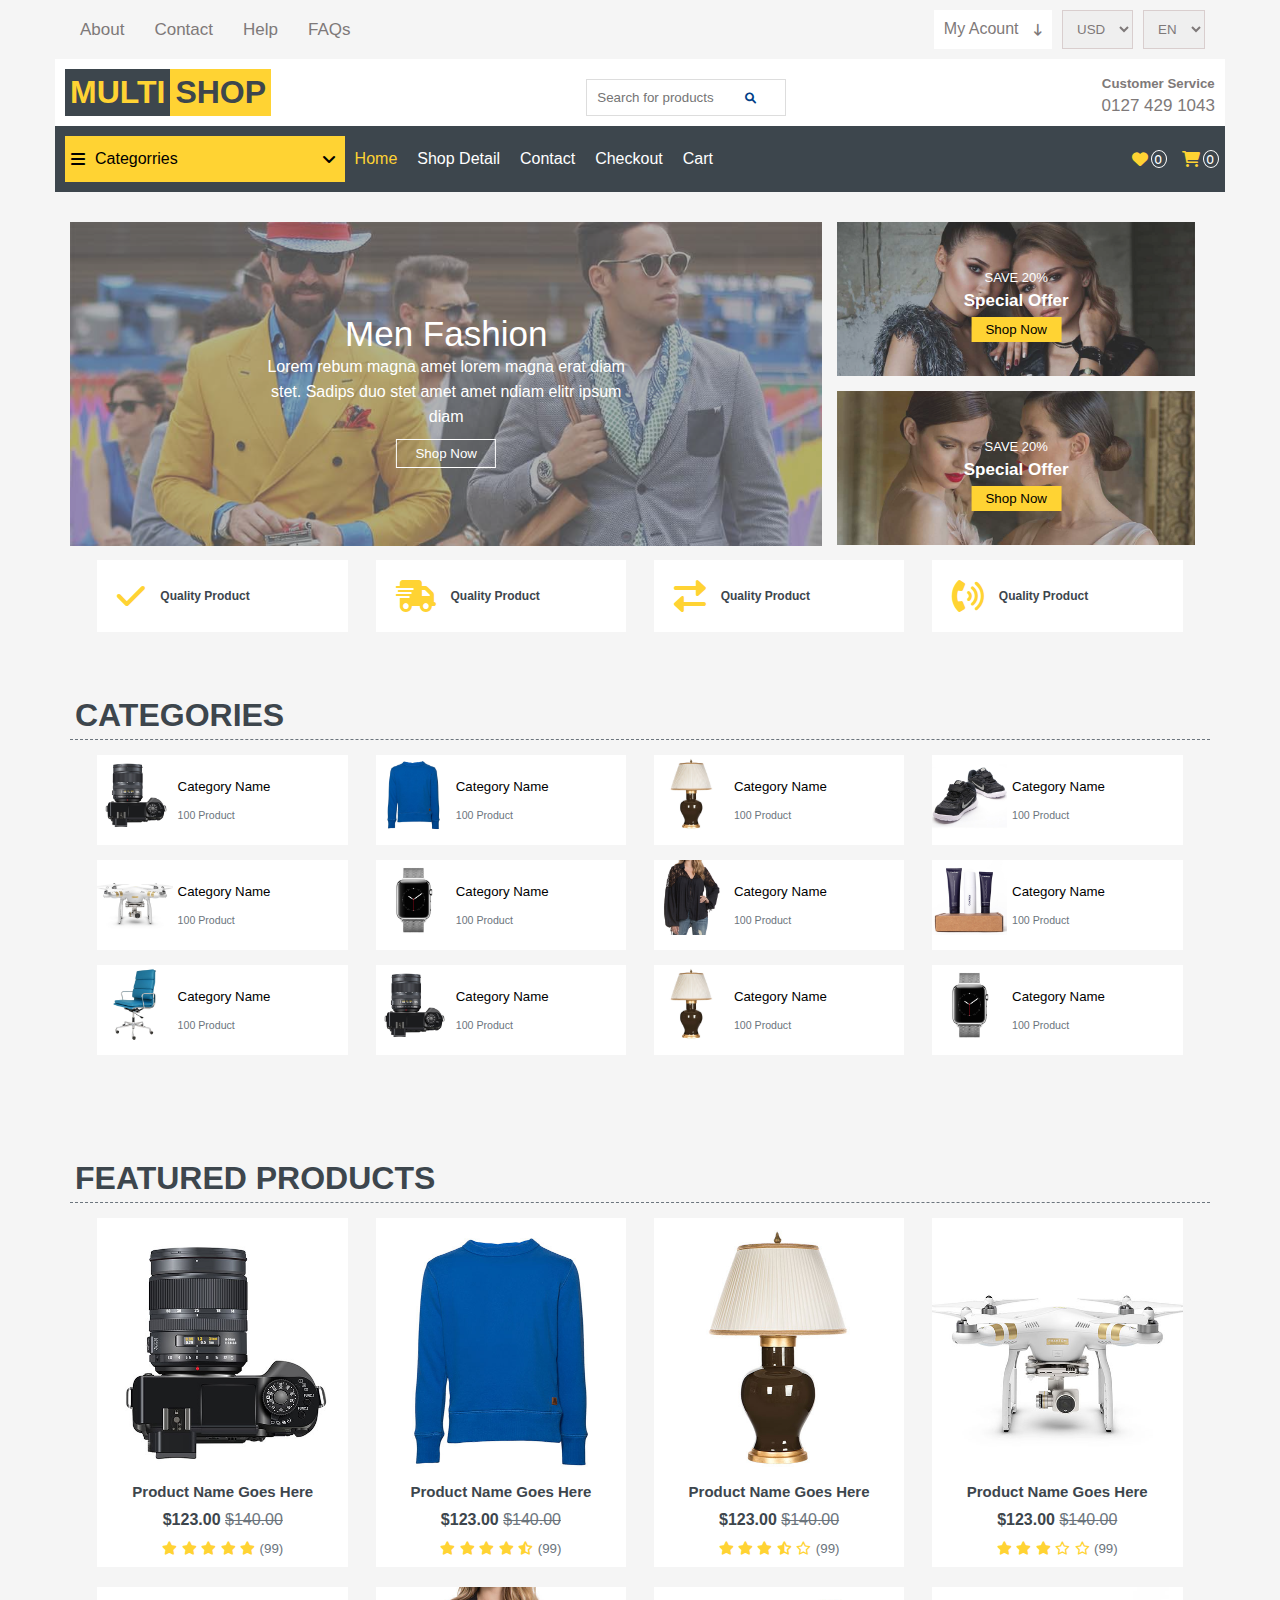
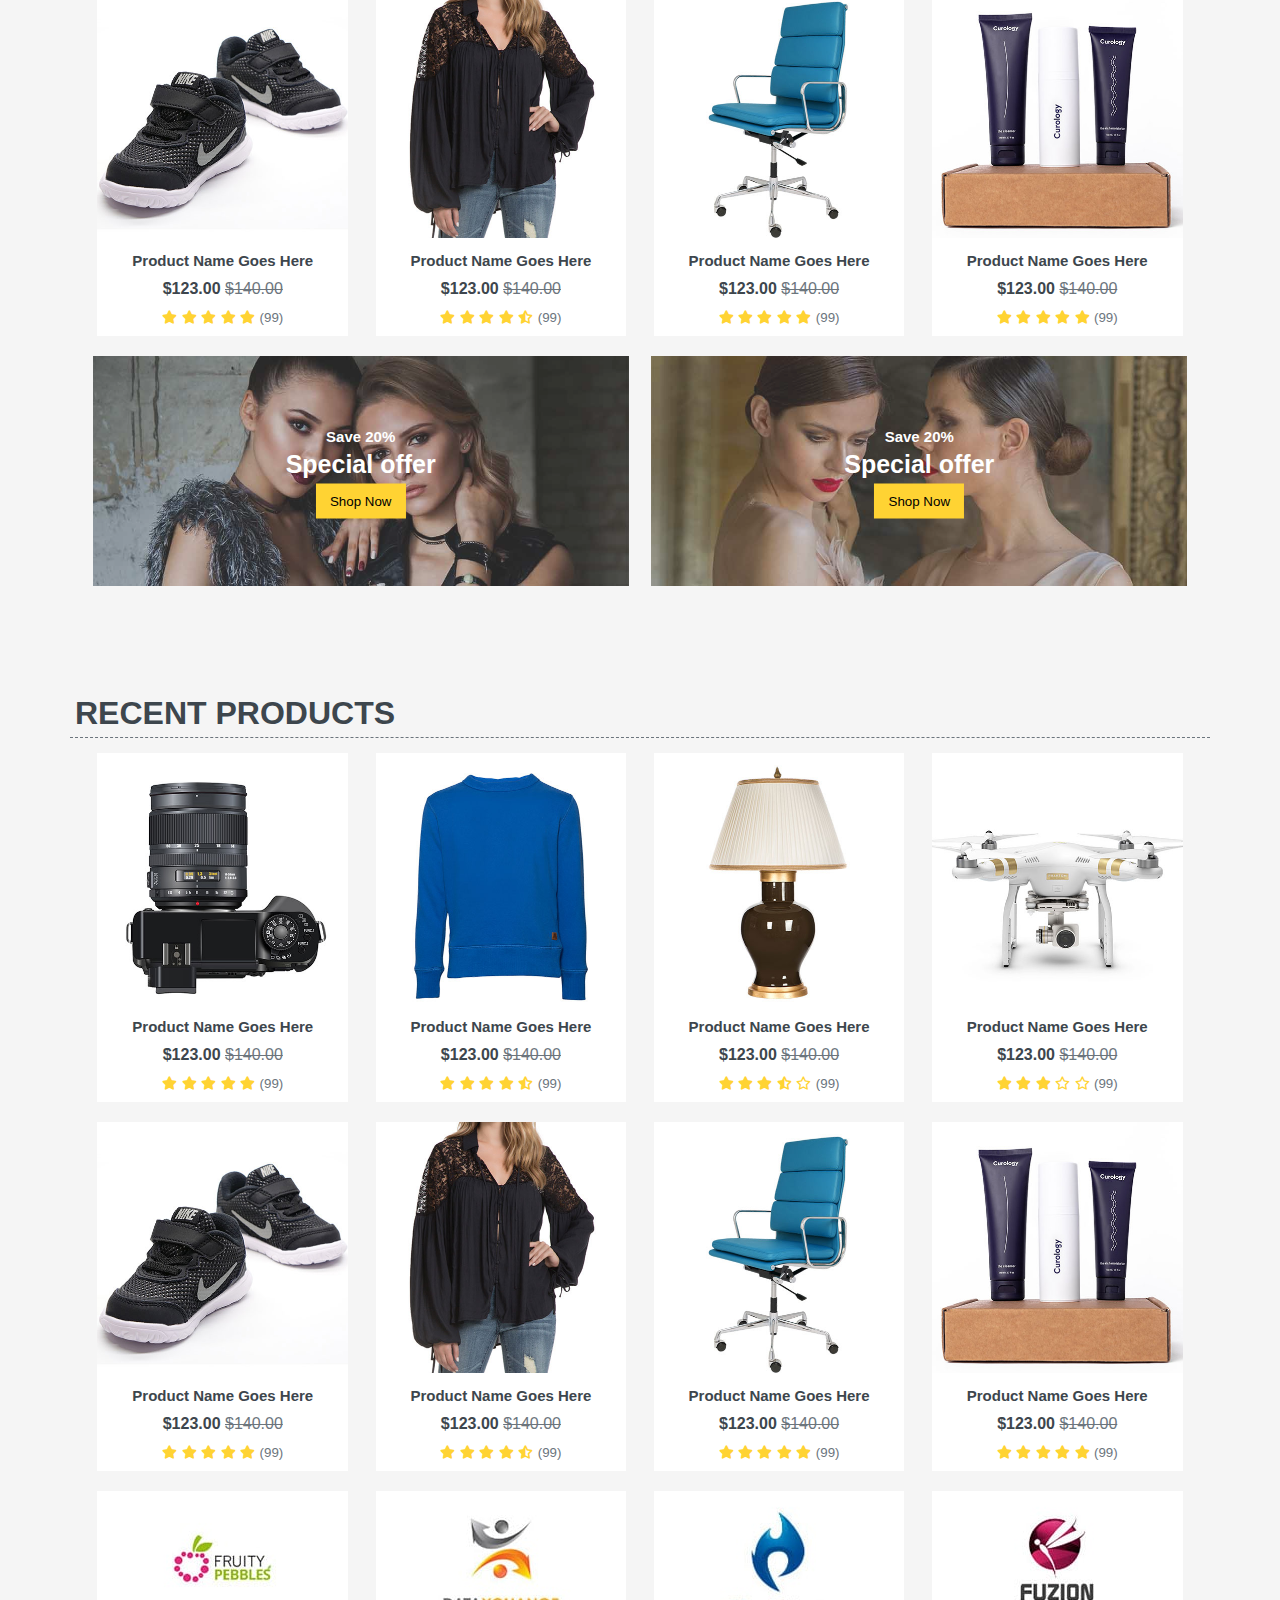
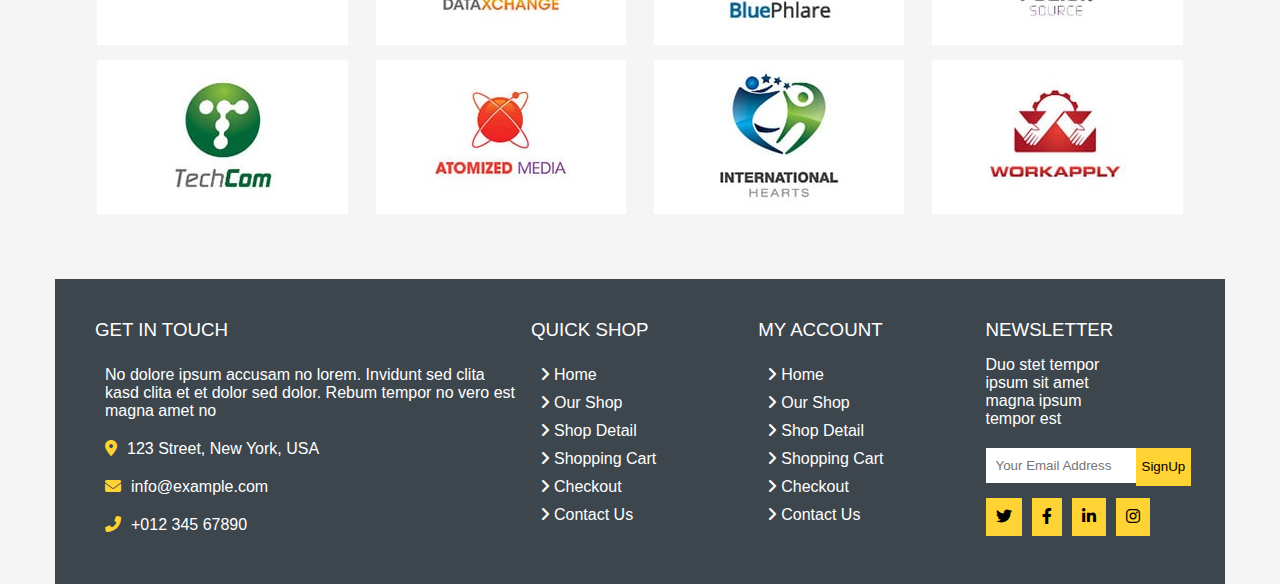
<file: index.html>
<!DOCTYPE html>
<html lang="en">
<head>
    <meta charset="UTF-8">
    <meta http-equiv="X-UA-Compatible" content="IE=edge">
    <meta name="viewport" content="width=device-width, initial-scale=1.0">
    <!-- Render All Element Automatic -->
    <link rel="stylesheet" href="./css/normalize.css">
    <!-- Css Style File External -->
    <link rel="stylesheet" href="./css/style.css">
    <!-- Font-Awesome Library -->
    <link rel="stylesheet" href="./css/all.min.css">
    <title>Multi-Shop</title>
</head>
<body>
    <!-- Start Header -->
    <header>
        <Div class="container">
            <div class="nav">
                <i class="fas fa-bars Es-menu"></i>
                <ul>
                    <li>
                        <a href="#">About</a>
                    </li>
                    <li>
                        <a href="">Contact</a>
                    </li>
                    <li>
                        <a class="active" href="#">Help</a>
                    </li>
                    <li>
                        <a href="#">FAQs</a>
                    </li>
                </ul>
            </div>
            <Div class="information">
                <div class="mega-menu">
                    <span>My Acount
                        <i class="fa-solid fa-arrow-down-long arrow-down"></i>
                    </span>
                    <div class="Acounts-menu">
                        <div class="link">
                            <button><a href="#">Sign in</a></button>
                            <button><a href="#">Log out</a></button>
                        </div>
                    </div>
                </div>
                <select>
                    <option>USD</option>
                    <option>EGP</option>
                    <option>EUR</option>
                </select>
                <select>
                    <option>EN</option>
                    <option>AR</option>
                    <option>FR</option>
                    <option>SP</option>
                    <option>GR</option>
                </select>
            </Div>
        </Div>
        <Div class="address">
            <div class="container">
                <span>
                    <h1>MULTI</h1>
                    <h1 class="special">SHOP</h1>
                </span>
                <Span>
                    <input type="search" placeholder="Search for products">
                    <Span class="search-icon">
                        <i class="fa fa-search Es-search"></i>
                    </Span>
                </Span>
                <span>
                    <h5>Customer Service</h5>
                    <pre>0127 429 1043</pre>
                </span>
            </Div>
        </div>
    </header>
    <!-- End Header -->
    <!-- Start Categories -->
    <div class="categories">
        <div class="container">
            <h4>Categorries
                <i class="fas fa-bars mega"></i>
                <i class="fa-solid fa-angle-down Es-Angle"></i>
                <ul>
                    <li class="active-menu"><a href="#">Dresses</a>
                        <i class="fa-solid fa-angle-right arrow-right "></i>
                        <ol>
                            <li><a href="#">Mes's Dresses</a></li>
                            <li><a href="#">Womens's Dresses</a></li>
                            <li><a href="#">Baby's Dresses</a></li>
                        </ol>
                    </li>
                    <li><a href="#">Shirts</a></li>
                    <li><a href="#">Jeans</a></li>
                    <li><a href="#">Swimwaer</a></li>
                    <li><a href="#">Sleepwear</a></li>
                    <li><a href="#">SportsWear</a></li>
                    <li><a href="#">Jumpsuits</a></li>
                    <li><a href="#">Blazers</a></li>
                    <li><a href="#">Jacjets</a></li>
                    <li><a href="#">Shoes</a></li>
                </ul>
            </h4>
            <div class="links">
                <i class="fas fa-bars toggle"></i>
                <ul>
                    <li>
                        <a href="./index.html" class="active">Home</a>
                    </li>
                    <li><a href="./shop-detail.html">Shop Detail</a>
                    </li>
                    <li><a href="./Contact.html">Contact</a>
                    </li>
                    <li><a href="./Checkout.html">Checkout</a>
                    </li>
                    <li><a href="./cart.html">Cart</a>
                    </li>
                </ul>
            </div>
</body>
<div class="heart">
    <i class="fas fa-heart text-primary Es.icon"></i>
    <i class="fas fa-shopping-cart text-primary Es.icon "></i>
    <!-- <span>0</span>       -->
</div>
</div>
</div>
<!-- End Categories -->
<!-- Start Section  -->
<Div class="special">
    <div class="container">
        <div class="box-img-1">
            <img src="./image/carousel-1.jpg">
            <div class="caption">
                <h1>Men Fashion</h1>
                <p>Lorem rebum magna amet lorem magna erat diam stet. Sadips duo stet amet amet ndiam elitr ipsum diam
                </p>
                <button>Shop Now</button>
            </div>
        </div>
        <div class="container-img">
            <div class="box-img">
                <img src="./image/offer-1.jpg">
                <div class="caption">
                    <p>SAVE 20%</p>
                    <h3>Special Offer</h3>
                    <button>Shop Now</button>
                </div>
            </div>
            <div class="box-img">
                <img src="./image/offer-2.jpg">
                <div class="caption">
                    <p>SAVE 20%</p>
                    <h3>Special Offer</h3>
                    <button>Shop Now</button>
                </div>
            </div>
        </div>
    </div>
</Div>
<!-- End Section  -->
<!-- Start fluid Section  -->
<div class="fluid">
    <div class="container">
        <div class="small-box">
            <h1 class="fa fa-check"></h1>
            <h5>Quality Product</h5>
        </div>
        <div class="small-box">
            <h1 class="fa fa-shipping-fast"></h1>
            <h5>Quality Product</h5>
        </div>
        <div class="small-box">
            <h1 class="fas fa-exchange-alt"></h1>
            <h5>Quality Product</h5>
        </div>
        <div class="small-box">
            <h1 class="fa fa-phone-volume"></h1>
            <h5>Quality Product</h5>
        </div>
    </div>
</div>
<!-- End fluid Section  -->
<!-- Start section of products -->
<div class="products">
    <div class="container">
        <h1 class="special-head">CATEGORIES</h1>
        <div class="product-box">
            <div class="content-of-product">
                <img src="./image/product-1.jpg">
                <h5>Category Name
                    <p>100 Product</p>
                </h5>
            </div>
        </div>
        <div class="product-box">
            <div class="content-of-product">
                <img src="./image/product-2.jpg">
                <h5>Category Name
                    <p>100 Product</p>
                </h5>
            </div>
        </div>
        <div class="product-box">
            <div class="content-of-product">
                <img src="./image/product-3.jpg">
                <h5>Category Name
                    <p>100 Product</p>
                </h5>
            </div>
        </div>
        <div class="product-box">
            <div class="content-of-product">
                <img src="./image/product-4.jpg">
                <h5>Category Name
                    <p>100 Product</p>
                </h5>
            </div>
        </div>
        <div class="product-box">
            <div class="content-of-product">
                <img src="./image/product-5.jpg">
                <h5>Category Name
                    <p>100 Product</p>
                </h5>
            </div>
        </div>
        <div class="product-box">
            <div class="content-of-product">
                <img src="./image/product-6.jpg">
                <h5>Category Name
                    <p>100 Product</p>
                </h5>
            </div>
        </div>
        <div class="product-box">
            <div class="content-of-product">
                <img src="./image/product-7.jpg">
                <h5>Category Name
                    <p>100 Product</p>
                </h5>
            </div>
        </div>
        <div class="product-box">
            <div class="content-of-product">
                <img src="./image/product-8.jpg">
                <h5>Category Name
                    <p>100 Product</p>
                </h5>
            </div>
        </div>
        <div class="product-box">
            <div class="content-of-product">
                <img src="./image/product-9.jpg">
                <h5>Category Name
                    <p>100 Product</p>
                </h5>
            </div>
        </div>
        <div class="product-box">
            <div class="content-of-product">
                <img src="./image/product-1.jpg">
                <h5>Category Name
                    <p>100 Product</p>
                </h5>
            </div>
        </div>
        <div class="product-box">
            <div class="content-of-product">
                <img src="./image/product-3.jpg">
                <h5>Category Name
                    <p>100 Product</p>
                </h5>
            </div>
        </div>
        <div class="product-box">
            <div class="content-of-product">
                <img src="./image/product-6.jpg">
                <h5>Category Name
                    <p>100 Product</p>
                </h5>
            </div>
        </div>
    </div>
    <!-- End section of products -->
    <!-- Start Featured Section -->
    <div class="Featured">
        <div class="container">
            <h1 class="special-head">FEATURED PRODUCTS</h1>
            <div class="box-product">
                <div class="img-container">
                    <img src="./image/product-1.jpg">
                    <div class="icon-product">
                        <a class="btn btn-outline-dark btn-square" href=""><i class="fa fa-shopping-cart"></i></a>
                        <a class="btn btn-outline-dark btn-square" href=""><i class="far fa-heart"></i></a>
                        <a class="btn btn-outline-dark btn-square" href=""><i class="fa fa-sync-alt"></i></a>
                        <a class="btn btn-outline-dark btn-square" href=""><i class="fa fa-search"></i></a>
                    </div>
                </div>
                <div class="of-product">
                    <a href="#">Product Name Goes Here</a>
                    <p>
                        <Span>$123.00</Span>
                        <del>$140.00</del>
                    </p>
                    <div class="Rate-product">
                        <small class="fa fa-star text-primary mr-1"></small>
                        <small class="fa fa-star text-primary mr-1"></small>
                        <small class="fa fa-star text-primary mr-1"></small>
                        <small class="fa fa-star text-primary mr-1"></small>
                        <small class="fa fa-star text-primary mr-1"></small>
                        <small>(99)</small>
                    </div>
                </div>
            </div>
            <div class="box-product">
                <div class="img-container">
                    <img src="./image/product-2.jpg">
                    <div class="icon-product">
                        <a class="btn btn-outline-dark btn-square" href=""><i class="fa fa-shopping-cart"></i></a>
                        <a class="btn btn-outline-dark btn-square" href=""><i class="far fa-heart"></i></a>
                        <a class="btn btn-outline-dark btn-square" href=""><i class="fa fa-sync-alt"></i></a>
                        <a class="btn btn-outline-dark btn-square" href=""><i class="fa fa-search"></i></a>
                    </div>
                </div>
                <div class="of-product">
                    <a href="#">Product Name Goes Here</a>
                    <p>
                        <Span>$123.00</Span>
                        <del>$140.00</del>
                    </p>
                    <div class="Rate-product">
                        <small class="fa fa-star text-primary mr-1"></small>
                        <small class="fa fa-star text-primary mr-1"></small>
                        <small class="fa fa-star text-primary mr-1"></small>
                        <small class="fa fa-star text-primary mr-1"></small>
                        <small class="fa fa-star-half-alt text-primary mr-1"></small>
                        <small>(99)</small>
                    </div>
                </div>
            </div>
            <div class="box-product">
                <div class="img-container">
                    <img src="./image/product-3.jpg">
                    <div class="icon-product">
                        <a class="btn btn-outline-dark btn-square" href=""><i class="fa fa-shopping-cart"></i></a>
                        <a class="btn btn-outline-dark btn-square" href=""><i class="far fa-heart"></i></a>
                        <a class="btn btn-outline-dark btn-square" href=""><i class="fa fa-sync-alt"></i></a>
                        <a class="btn btn-outline-dark btn-square" href=""><i class="fa fa-search"></i></a>
                    </div>
                </div>
                <div class="of-product">
                    <a href="#">Product Name Goes Here</a>
                    <p>
                        <Span>$123.00</Span>
                        <del>$140.00</del>
                    </p>
                    <div class="Rate-product">
                        <small class="fa fa-star text-primary mr-1"></small>
                        <small class="fa fa-star text-primary mr-1"></small>
                        <small class="fa fa-star text-primary mr-1"></small>
                        <small class="fa fa-star-half-alt text-primary mr-1"></small>
                        <small class="far fa-star text-primary mr-1"></small>
                        <small>(99)</small>
                    </div>
                </div>
            </div>
            <div class="box-product">
                <div class="img-container">
                    <img src="./image/product-5.jpg">
                    <div class="icon-product">
                        <a class="btn btn-outline-dark btn-square" href=""><i class="fa fa-shopping-cart"></i></a>
                        <a class="btn btn-outline-dark btn-square" href=""><i class="far fa-heart"></i></a>
                        <a class="btn btn-outline-dark btn-square" href=""><i class="fa fa-sync-alt"></i></a>
                        <a class="btn btn-outline-dark btn-square" href=""><i class="fa fa-search"></i></a>
                    </div>
                </div>
                <div class="of-product">
                    <a href="#">Product Name Goes Here</a>
                    <p>
                        <Span>$123.00</Span>
                        <del>$140.00</del>
                    </p>
                    <div class="Rate-product">
                        <small class="fa fa-star text-primary mr-1"></small>
                        <small class="fa fa-star text-primary mr-1"></small>
                        <small class="fa fa-star text-primary mr-1"></small>
                        <small class="far fa-star text-primary mr-1"></small>
                        <small class="far fa-star text-primary mr-1"></small>
                        <small>(99)</small>
                    </div>
                </div>
            </div>
            <div class="box-product">
                <div class="img-container">
                    <img src="./image/product-4.jpg">
                    <div class="icon-product">
                        <a class="btn btn-outline-dark btn-square" href=""><i class="fa fa-shopping-cart"></i></a>
                        <a class="btn btn-outline-dark btn-square" href=""><i class="far fa-heart"></i></a>
                        <a class="btn btn-outline-dark btn-square" href=""><i class="fa fa-sync-alt"></i></a>
                        <a class="btn btn-outline-dark btn-square" href=""><i class="fa fa-search"></i></a>
                    </div>
                </div>
                <div class="of-product">
                    <a href="#">Product Name Goes Here</a>
                    <p>
                        <Span>$123.00</Span>
                        <del>$140.00</del>
                    </p>
                    <div class="Rate-product">
                        <small class="fa fa-star text-primary mr-1"></small>
                        <small class="fa fa-star text-primary mr-1"></small>
                        <small class="fa fa-star text-primary mr-1"></small>
                        <small class="fa fa-star text-primary mr-1"></small>
                        <small class="fa fa-star text-primary mr-1"></small>
                        <small>(99)</small>
                    </div>
                </div>
            </div>
            <div class="box-product">
                <div class="img-container">
                    <img src="./image/product-7.jpg">
                    <div class="icon-product">
                        <a class="btn btn-outline-dark btn-square" href=""><i class="fa fa-shopping-cart"></i></a>
                        <a class="btn btn-outline-dark btn-square" href=""><i class="far fa-heart"></i></a>
                        <a class="btn btn-outline-dark btn-square" href=""><i class="fa fa-sync-alt"></i></a>
                        <a class="btn btn-outline-dark btn-square" href=""><i class="fa fa-search"></i></a>
                    </div>
                </div>
                <div class="of-product">
                    <a href="#">Product Name Goes Here</a>
                    <p>
                        <Span>$123.00</Span>
                        <del>$140.00</del>
                    </p>
                    <div class="Rate-product">
                        <small class="fa fa-star text-primary mr-1"></small>
                        <small class="fa fa-star text-primary mr-1"></small>
                        <small class="fa fa-star text-primary mr-1"></small>
                        <small class="fa fa-star text-primary mr-1"></small>
                        <small class="fa fa-star-half-alt text-primary mr-1"></small>
                        <small>(99)</small>
                    </div>
                </div>
            </div>
            <div class="box-product">
                <div class="img-container">
                    <img src="./image/product-9.jpg">
                    <div class="icon-product">
                        <a class="btn btn-outline-dark btn-square" href=""><i class="fa fa-shopping-cart"></i></a>
                        <a class="btn btn-outline-dark btn-square" href=""><i class="far fa-heart"></i></a>
                        <a class="btn btn-outline-dark btn-square" href=""><i class="fa fa-sync-alt"></i></a>
                        <a class="btn btn-outline-dark btn-square" href=""><i class="fa fa-search"></i></a>
                    </div>
                </div>
                <div class="of-product">
                    <a href="#">Product Name Goes Here</a>
                    <p>
                        <Span>$123.00</Span>
                        <del>$140.00</del>
                    </p>
                    <div class="Rate-product">
                        <small class="fa fa-star text-primary mr-1"></small>
                        <small class="fa fa-star text-primary mr-1"></small>
                        <small class="fa fa-star text-primary mr-1"></small>
                        <small class="fa fa-star text-primary mr-1"></small>
                        <small class="fa fa-star text-primary mr-1"></small>
                        <small>(99)</small>
                    </div>
                </div>
            </div>
            <div class="box-product">
                <div class="img-container">
                    <img src="./image/product-8.jpg">
                    <div class="icon-product">
                        <a class="btn btn-outline-dark btn-square" href=""><i class="fa fa-shopping-cart"></i></a>
                        <a class="btn btn-outline-dark btn-square" href=""><i class="far fa-heart"></i></a>
                        <a class="btn btn-outline-dark btn-square" href=""><i class="fa fa-sync-alt"></i></a>
                        <a class="btn btn-outline-dark btn-square" href=""><i class="fa fa-search"></i></a>
                    </div>
                </div>
                <div class="of-product">
                    <a href="#">Product Name Goes Here</a>
                    <p>
                        <Span>$123.00</Span>
                        <del>$140.00</del>
                    </p>
                    <div class="Rate-product">
                        <small class="fa fa-star text-primary mr-1"></small>
                        <small class="fa fa-star text-primary mr-1"></small>
                        <small class="fa fa-star text-primary mr-1"></small>
                        <small class="fa fa-star text-primary mr-1"></small>
                        <small class="fa fa-star text-primary mr-1"></small>
                        <small>(99)</small>
                    </div>
                </div>
            </div>
            <div class="product-offer">
                <img src="./image/offer-1.jpg">
                <Div class="offer-text">
                    <h6>Save 20%</h6>
                    <h3>Special offer</h3>
                    <button>Shop Now</button>
                </Div>
            </div>
            <div class="product-offer">
                <img src="./image/offer-2.jpg">
                <Div class="offer-text">
                    <h6>Save 20%</h6>
                    <h3>Special offer</h3>
                    <button>Shop Now</button>
                </Div>
            </div>
        </div>
    </div>
    <!-- End Feutred Section -->
    <!-- Start Recent Section -->
    <div class="recent">
        <div class="container">
            <h1 class="special-head">RECENT PRODUCTS</h1>
            <div class="box-product">
                <div class="img-container">
                    <img src="./image/product-1.jpg">
                    <div class="icon-product">
                        <a class="btn btn-outline-dark btn-square" href=""><i class="fa fa-shopping-cart"></i></a>
                        <a class="btn btn-outline-dark btn-square" href=""><i class="far fa-heart"></i></a>
                        <a class="btn btn-outline-dark btn-square" href=""><i class="fa fa-sync-alt"></i></a>
                        <a class="btn btn-outline-dark btn-square" href=""><i class="fa fa-search"></i></a>
                    </div>
                </div>
                <div class="of-product">
                    <a href="#">Product Name Goes Here</a>
                    <p>
                        <Span>$123.00</Span>
                        <del>$140.00</del>
                    </p>
                    <div class="Rate-product">
                        <small class="fa fa-star text-primary mr-1"></small>
                        <small class="fa fa-star text-primary mr-1"></small>
                        <small class="fa fa-star text-primary mr-1"></small>
                        <small class="fa fa-star text-primary mr-1"></small>
                        <small class="fa fa-star text-primary mr-1"></small>
                        <small>(99)</small>
                    </div>
                </div>
            </div>
            <div class="box-product">
                <div class="img-container">
                    <img src="./image/product-2.jpg">
                    <div class="icon-product">
                        <a class="btn btn-outline-dark btn-square" href=""><i class="fa fa-shopping-cart"></i></a>
                        <a class="btn btn-outline-dark btn-square" href=""><i class="far fa-heart"></i></a>
                        <a class="btn btn-outline-dark btn-square" href=""><i class="fa fa-sync-alt"></i></a>
                        <a class="btn btn-outline-dark btn-square" href=""><i class="fa fa-search"></i></a>
                    </div>
                </div>
                <div class="of-product">
                    <a href="#">Product Name Goes Here</a>
                    <p>
                        <Span>$123.00</Span>
                        <del>$140.00</del>
                    </p>
                    <div class="Rate-product">
                        <small class="fa fa-star text-primary mr-1"></small>
                        <small class="fa fa-star text-primary mr-1"></small>
                        <small class="fa fa-star text-primary mr-1"></small>
                        <small class="fa fa-star text-primary mr-1"></small>
                        <small class="fa fa-star-half-alt text-primary mr-1"></small>
                        <small>(99)</small>
                    </div>
                </div>
            </div>
            <div class="box-product">
                <div class="img-container">
                    <img src="./image/product-3.jpg">
                    <div class="icon-product">
                        <a class="btn btn-outline-dark btn-square" href=""><i class="fa fa-shopping-cart"></i></a>
                        <a class="btn btn-outline-dark btn-square" href=""><i class="far fa-heart"></i></a>
                        <a class="btn btn-outline-dark btn-square" href=""><i class="fa fa-sync-alt"></i></a>
                        <a class="btn btn-outline-dark btn-square" href=""><i class="fa fa-search"></i></a>
                    </div>
                </div>
                <div class="of-product">
                    <a href="#">Product Name Goes Here</a>
                    <p>
                        <Span>$123.00</Span>
                        <del>$140.00</del>
                    </p>
                    <div class="Rate-product">
                        <small class="fa fa-star text-primary mr-1"></small>
                        <small class="fa fa-star text-primary mr-1"></small>
                        <small class="fa fa-star text-primary mr-1"></small>
                        <small class="fa fa-star-half-alt text-primary mr-1"></small>
                        <small class="far fa-star text-primary mr-1"></small>
                        <small>(99)</small>
                    </div>
                </div>
            </div>
            <div class="box-product">
                <div class="img-container">
                    <img src="./image/product-5.jpg">
                    <div class="icon-product">
                        <a class="btn btn-outline-dark btn-square" href=""><i class="fa fa-shopping-cart"></i></a>
                        <a class="btn btn-outline-dark btn-square" href=""><i class="far fa-heart"></i></a>
                        <a class="btn btn-outline-dark btn-square" href=""><i class="fa fa-sync-alt"></i></a>
                        <a class="btn btn-outline-dark btn-square" href=""><i class="fa fa-search"></i></a>
                    </div>
                </div>
                <div class="of-product">
                    <a href="#">Product Name Goes Here</a>
                    <p>
                        <Span>$123.00</Span>
                        <del>$140.00</del>
                    </p>
                    <div class="Rate-product">
                        <small class="fa fa-star text-primary mr-1"></small>
                        <small class="fa fa-star text-primary mr-1"></small>
                        <small class="fa fa-star text-primary mr-1"></small>
                        <small class="far fa-star text-primary mr-1"></small>
                        <small class="far fa-star text-primary mr-1"></small>
                        <small>(99)</small>
                    </div>
                </div>
            </div>
            <div class="box-product">
                <div class="img-container">
                    <img src="./image/product-4.jpg">
                    <div class="icon-product">
                        <a class="btn btn-outline-dark btn-square" href=""><i class="fa fa-shopping-cart"></i></a>
                        <a class="btn btn-outline-dark btn-square" href=""><i class="far fa-heart"></i></a>
                        <a class="btn btn-outline-dark btn-square" href=""><i class="fa fa-sync-alt"></i></a>
                        <a class="btn btn-outline-dark btn-square" href=""><i class="fa fa-search"></i></a>
                    </div>
                </div>
                <div class="of-product">
                    <a href="#">Product Name Goes Here</a>
                    <p>
                        <Span>$123.00</Span>
                        <del>$140.00</del>
                    </p>
                    <div class="Rate-product">
                        <small class="fa fa-star text-primary mr-1"></small>
                        <small class="fa fa-star text-primary mr-1"></small>
                        <small class="fa fa-star text-primary mr-1"></small>
                        <small class="fa fa-star text-primary mr-1"></small>
                        <small class="fa fa-star text-primary mr-1"></small>
                        <small>(99)</small>
                    </div>
                </div>
            </div>
            <div class="box-product">
                <div class="img-container">
                    <img src="./image/product-7.jpg">
                    <div class="icon-product">
                        <a class="btn btn-outline-dark btn-square" href=""><i class="fa fa-shopping-cart"></i></a>
                        <a class="btn btn-outline-dark btn-square" href=""><i class="far fa-heart"></i></a>
                        <a class="btn btn-outline-dark btn-square" href=""><i class="fa fa-sync-alt"></i></a>
                        <a class="btn btn-outline-dark btn-square" href=""><i class="fa fa-search"></i></a>
                    </div>
                </div>
                <div class="of-product">
                    <a href="#">Product Name Goes Here</a>
                    <p>
                        <Span>$123.00</Span>
                        <del>$140.00</del>
                    </p>
                    <div class="Rate-product">
                        <small class="fa fa-star text-primary mr-1"></small>
                        <small class="fa fa-star text-primary mr-1"></small>
                        <small class="fa fa-star text-primary mr-1"></small>
                        <small class="fa fa-star text-primary mr-1"></small>
                        <small class="fa fa-star-half-alt text-primary mr-1"></small>
                        <small>(99)</small>
                    </div>
                </div>
            </div>
            <div class="box-product">
                <div class="img-container">
                    <img src="./image/product-9.jpg">
                    <div class="icon-product">
                        <a class="btn btn-outline-dark btn-square" href=""><i class="fa fa-shopping-cart"></i></a>
                        <a class="btn btn-outline-dark btn-square" href=""><i class="far fa-heart"></i></a>
                        <a class="btn btn-outline-dark btn-square" href=""><i class="fa fa-sync-alt"></i></a>
                        <a class="btn btn-outline-dark btn-square" href=""><i class="fa fa-search"></i></a>
                    </div>
                </div>
                <div class="of-product">
                    <a href="#">Product Name Goes Here</a>
                    <p>
                        <Span>$123.00</Span>
                        <del>$140.00</del>
                    </p>
                    <div class="Rate-product">
                        <small class="fa fa-star text-primary mr-1"></small>
                        <small class="fa fa-star text-primary mr-1"></small>
                        <small class="fa fa-star text-primary mr-1"></small>
                        <small class="fa fa-star text-primary mr-1"></small>
                        <small class="fa fa-star text-primary mr-1"></small>
                        <small>(99)</small>
                    </div>
                </div>
            </div>
            <div class="box-product">
                <div class="img-container">
                    <img src="./image/product-8.jpg">
                    <div class="icon-product">
                        <a class="btn btn-outline-dark btn-square" href=""><i class="fa fa-shopping-cart"></i></a>
                        <a class="btn btn-outline-dark btn-square" href=""><i class="far fa-heart"></i></a>
                        <a class="btn btn-outline-dark btn-square" href=""><i class="fa fa-sync-alt"></i></a>
                        <a class="btn btn-outline-dark btn-square" href=""><i class="fa fa-search"></i></a>
                    </div>
                </div>
                <div class="of-product">
                    <a href="#">Product Name Goes Here</a>
                    <p>
                        <Span>$123.00</Span>
                        <del>$140.00</del>
                    </p>
                    <div class="Rate-product">
                        <small class="fa fa-star text-primary mr-1"></small>
                        <small class="fa fa-star text-primary mr-1"></small>
                        <small class="fa fa-star text-primary mr-1"></small>
                        <small class="fa fa-star text-primary mr-1"></small>
                        <small class="fa fa-star text-primary mr-1"></small>
                        <small>(99)</small>
                    </div>
                </div>
            </div>
            <Div class="vendor">
                <Div class="Vendor-parent">
                    <img src="./image/vendor-1.jpg">
                </Div>
                <Div class="Vendor-parent">
                    <img src="./image/vendor-2.jpg">
                </Div>
                <Div class="Vendor-parent">
                    <img src="./image/vendor-3.jpg">
                </Div>
                <Div class="Vendor-parent">
                    <img src="./image/vendor-4.jpg">
                </Div>
                <Div class="Vendor-parent">
                    <img src="./image/vendor-5.jpg">
                </Div>
                <Div class="Vendor-parent">
                    <img src="./image/vendor-6.jpg">
                </Div>
                <Div class="Vendor-parent">
                    <img src="./image/vendor-7.jpg">
                </Div>
                <Div class="Vendor-parent">
                    <img src="./image/vendor-8.jpg">
                </Div>
            </Div>
        </div>
    </div>
</div>
<!-- End Recent Section -->
<!-- Start Footer -->
<Div class="footer">
    <div class="container">
        <Div class="information">
            <h3>GET IN TOUCH</h3>
            <P>No dolore ipsum accusam no lorem. Invidunt sed clita kasd clita et et dolor sed dolor. Rebum tempor no
                vero est magna amet no</P>
            <p><i class="fa fa-map-marker-alt text-primary mr-3"></i>123 Street, New York, USA</p>
            <p><i class="fa fa-envelope text-primary mr-3"></i>info@example.com</p>
            <p><i class="fa fa-phone-alt text-primary mr-3"></i>+012 345 67890</p>
        </Div>
        <Div class="Parent">
            <div class="Quick">
                <h3>QUICK SHOP</h3>
                <UL>
                    <li><a href="#"><i class="fa fa-angle-right mr-2 right-arrow"></i>Home</a></li>
                    <li><a href="#"><i class="fa fa-angle-right mr-2 right-arrow"></i>Our Shop</a></li>
                    <li><a href="#"><i class="fa fa-angle-right mr-2 right-arrow"></i>Shop Detail</a></li>
                    <li><a href="#"><i class="fa fa-angle-right mr-2 right-arrow"></i>Shopping Cart</a></li>
                    <li><a href="#"><i class="fa fa-angle-right mr-2 right-arrow"></i>Checkout</a></li>
                    <li><a href="#"><i class="fa fa-angle-right mr-2 right-arrow"></i>Contact Us</a></li>
                </UL>
            </div>
            <div class="Quick">
                <h3>MY ACCOUNT</h3>
                <UL>
                    <li><a href="#"><i class="fa fa-angle-right mr-2 right-arrow"></i>Home</a></li>
                    <li><a href="#"><i class="fa fa-angle-right mr-2 right-arrow"></i>Our Shop</a></li>
                    <li><a href="#"><i class="fa fa-angle-right mr-2 right-arrow"></i>Shop Detail</a></li>
                    <li><a href="#"><i class="fa fa-angle-right mr-2 right-arrow"></i>Shopping Cart</a></li>
                    <li><a href="#"><i class="fa fa-angle-right mr-2 right-arrow"></i>Checkout</a></li>
                    <li><a href="#"><i class="fa fa-angle-right mr-2 right-arrow"></i>Contact Us</a></li>
                </UL>
            </div>
            <div class="form">
                <h3>NEWSLETTER</h3>
                <p>Duo stet tempor ipsum sit amet magna ipsum tempor est</p>
                <div class="form-input">
                    <input type="email" placeholder="Your Email Address">
                    <button>SignUp</button>
                </div>
                <Div class="social">
                    <a class="Butt" href="#"><i class="fab fa-twitter"></i></a>
                    <a class="Butt" href="#"><i class="fab fa-facebook-f"></i></a>
                    <a class="Butt" href="#"><i class="fab fa-linkedin-in"></i></a>
                    <a class="Butt" href="#"><i class="fab fa-instagram"></i></a>
                </Div>
            </div>
        </div>
    </Div>
</Div>
<!-- End Footer -->
</body>

</html>
</file>
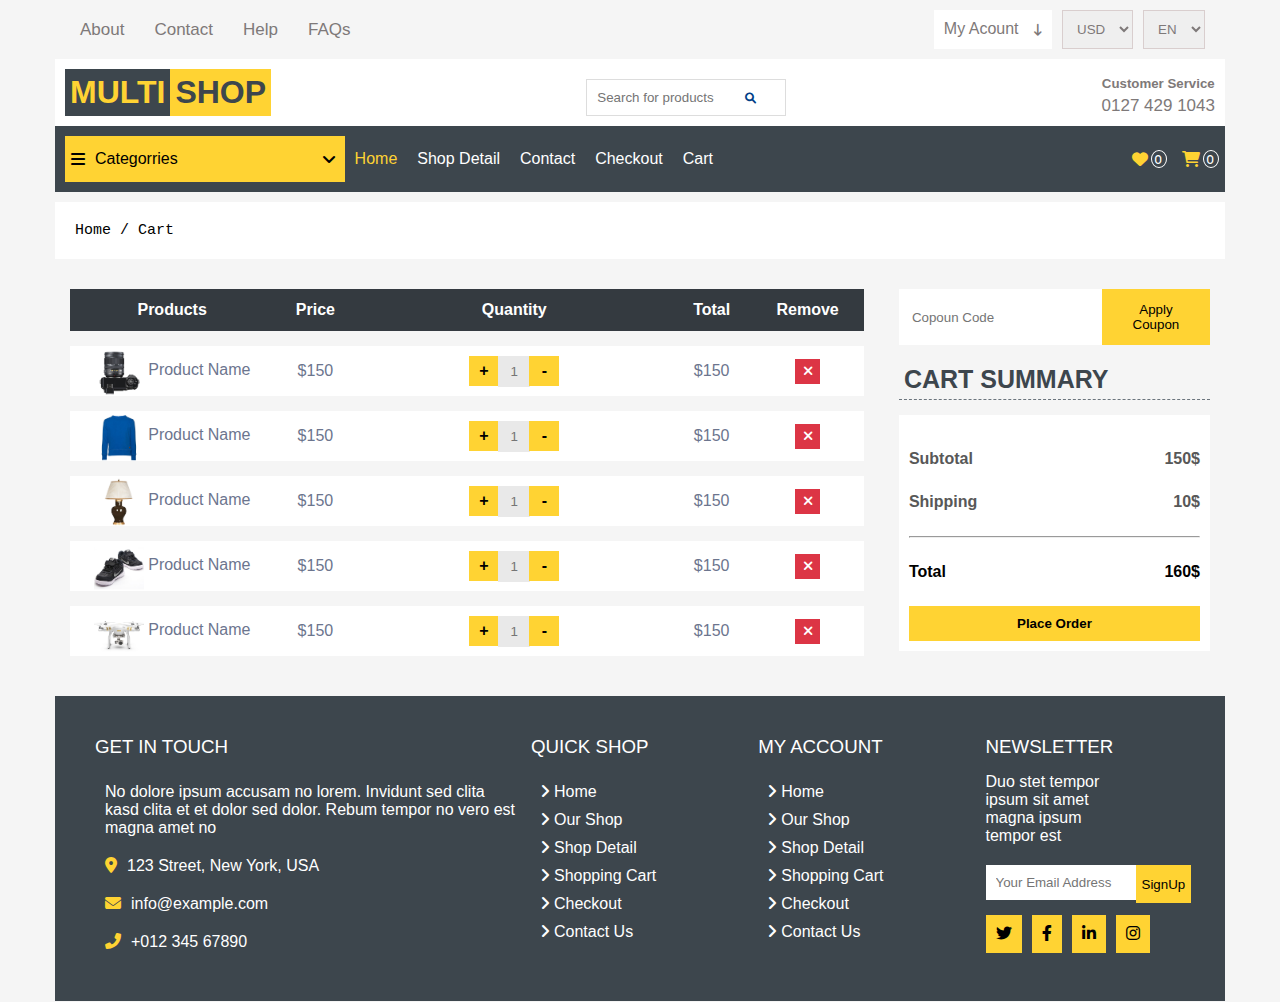
<file: cart.html>
<!DOCTYPE html>
<html lang="en">

<head>
    <meta charset="UTF-8">
    <meta http-equiv="X-UA-Compatible" content="IE=edge">
    <meta name="viewport" content="width=device-width, initial-scale=1.0">
    <!-- Render All Element Automatic -->
    <link rel="stylesheet" href="./css/normalize.css">
    <!-- Css Style File External -->
    <link rel="stylesheet" href="./css/style.css">
    <!-- Font-Awesome Library -->
    <link rel="stylesheet" href="./css/all.min.css">
    <title>Cart</title>
</head>

<body>
    <!-- Start Header -->
    <header>
        <Div class="container">
            <div class="nav">
                <i class="fas fa-bars Es-menu"></i>
                <ul>
                    <li>
                        <a href="#">About</a>
                    </li>
                    <li>
                        <a href="">Contact</a>
                    </li>
                    <li>
                        <a class="active" href="#">Help</a>
                    </li>
                    <li>
                        <a href="#">FAQs</a>
                    </li>
                </ul>
            </div>
            <Div class="information">
                <div class="mega-menu">
                    <span>My Acount
                        <i class="fa-solid fa-arrow-down-long arrow-down"></i>
                    </span>
                    <div class="Acounts-menu">
                        <div class="link">
                            <button><a href="#">Sign in</a></button>
                            <button><a href="#">Log out</a></button>
                        </div>
                    </div>
                </div>
                <select>
                    <option>USD</option>
                    <option>EGP</option>
                    <option>EUR</option>
                </select>
                <select>
                    <option>EN</option>
                    <option>AR</option>
                    <option>FR</option>
                    <option>SP</option>
                    <option>GR</option>
                </select>
            </Div>
        </Div>
        <Div class="address">
            <div class="container">
                <span>
                    <h1>MULTI</h1>
                    <h1 class="special">SHOP</h1>
                </span>
                <Span>
                    <input type="search" placeholder="Search for products">
                    <Span class="search-icon">
                        <i class="fa fa-search Es-search"></i>
                    </Span>
                </Span>
                <span>
                    <h5>Customer Service</h5>
                    <pre>0127 429 1043</pre>
                </span>
            </Div>
        </div>
    </header>
    <!-- End Header -->
    <!-- Start Categories -->
    <div class="categories">
        <div class="container">
            <h4>Categorries
                <i class="fas fa-bars mega"></i>
                <i class="fa-solid fa-angle-down Es-Angle"></i>
                <ul>
                    <li class="active-menu"><a href="#">Dresses</a>
                        <i class="fa-solid fa-angle-right arrow-right "></i>
                        <ol>
                            <li><a href="#">Mes's Dresses</a></li>
                            <li><a href="#">Womens's Dresses</a></li>
                            <li><a href="#">Baby's Dresses</a></li>
                        </ol>
                    </li>
                    <li><a href="#">Shirts</a></li>
                    <li><a href="#">Jeans</a></li>
                    <li><a href="#">Swimwaer</a></li>
                    <li><a href="#">Sleepwear</a></li>
                    <li><a href="#">SportsWear</a></li>
                    <li><a href="#">Jumpsuits</a></li>
                    <li><a href="#">Blazers</a></li>
                    <li><a href="#">Jacjets</a></li>
                    <li><a href="#">Shoes</a></li>
                </ul>
            </h4>
            <div class="links">
                <i class="fas fa-bars toggle"></i>
                <ul>
                    <li>
                        <a href="./index.html" class="active">Home</a>
                    </li>
                    <li><a href="./shop-detail.html">Shop Detail</a>
                    </li>
                    <li><a href="./Contact.html">Contact</a>
                    </li>
                    <li><a href="./Checkout.html">Checkout</a>
                    </li>
                    <li><a href="./cart.html">Cart</a>
                    </li>
                </ul>
            </div>
</body>
<div class="heart">
    <i class="fas fa-heart text-primary Es.icon"></i>
    <i class="fas fa-shopping-cart text-primary Es.icon "></i>
</div>
</div>
</div>
<!-- End Categories -->
<!-- Start Section information-personal -->
<Div class="address-page">
    <div class="container">
        <pre>Home / Cart </pre>
    </div>
</Div>
</div>
<Div class="taple-product">
<div class="container">
    <table>
        <thead>
            <tr>
                <td>Products</td>
                <td>Price</td>
                <td>Quantity</td>
                <td>Total</td>
                <td>Remove</td>
            </tr>
        </thead>
        <tbody>
            <tr>
                <td>
                <img src="./image/product-1.jpg" width="50px">
                Product Name
            </td>
            <td>$150</td>
            <td>
                <button>+</button>
                <input type="text" placeholder="1">
                <button>-</button>
            </td>
            <td>$150</td>
            <td>
                <button class="btn btn-sm btn-danger"><i class="fa fa-times"></i></button>
            </td>
            </tr>
            <tr>
                <td>
                <img src="./image/product-2.jpg" width="50px">
                Product Name
            </td>
            <td>$150</td>
            <td>
                <button>+</button>
                <input type="text" placeholder="1">
                <button>-</button>
            </td>
            <td>$150</td>
            <td>
                <button class="btn btn-sm btn-danger"><i class="fa fa-times"></i></button>
            </td>
            </tr>
            <tr>
                <td>
                <img src="./image/product-3.jpg" width="50px">
                Product Name
            </td>
            <td>$150</td>
            <td>
                <button>+</button>
                <input type="text" placeholder="1">
                <button>-</button>
            </td>
            <td>$150</td>
            <td>
                <button class="btn btn-sm btn-danger"><i class="fa fa-times"></i></button>
            </td>
            </tr>
            <tr>
                <td>
                <img src="./image/product-4.jpg" width="50px">
                Product Name
            </td>
            <td>$150</td>
            <td>
                <button>+</button>
                <input type="text" placeholder="1">
                <button>-</button>
            </td>
            <td>$150</td>
            <td>
                <button class="btn btn-sm btn-danger"><i class="fa fa-times"></i></button>
            </td>
            </tr>
            <tr>
                <td>
                <img src="./image/product-5.jpg" width="50px">
                Product Name
            </td>
            <td>$150</td>
            <td>
                <button>+</button>
                <input type="text" placeholder="1">
                <button>-</button>
            </td>
            <td>$150</td>
            <td>
                <button class="btn btn-sm btn-danger"><i class="fa fa-times"></i></button>
            </td>
            </tr>
        </tbody>
    </table>
    <Div class="cart-summary">
        <div class="copoun">
            <form>
                <input placeholder="Copoun Code">  
                <Div class="input-gropup">
                    <button>Apply Coupon</button>
            </Div>
            </form>
        </div>
        <h1 class="special-head ">CART SUMMARY</h1>
        <div class="product-price">
            <div class="product-name">
              <p>Subtotal
                <span> 150$</span>
              </p>
              <p>Shipping
                <span> 10$</span>
              </p>
              <hr>
              <p>Total
                <span>160$</span>
              </p>
              <div class="send-data">
                  <input type="submit" value="Place Order">
              </div>
              </div>
        </div>
    </Div>
</div>
</Div>
<!-- Start Footer -->
<Div class="footer">
    <div class="container">
        <Div class="information">
            <h3>GET IN TOUCH</h3>
            <P>No dolore ipsum accusam no lorem. Invidunt sed clita kasd clita et et dolor sed dolor. Rebum tempor no
                vero est magna amet no</P>
            <p><i class="fa fa-map-marker-alt text-primary mr-3"></i>123 Street, New York, USA</p>
            <p><i class="fa fa-envelope text-primary mr-3"></i>info@example.com</p>
            <p><i class="fa fa-phone-alt text-primary mr-3"></i>+012 345 67890</p>
        </Div>
        <Div class="Parent">
            <div class="Quick">
                <h3>QUICK SHOP</h3>
                <UL>
                    <li><a href="#"><i class="fa fa-angle-right mr-2 right-arrow"></i>Home</a></li>
                    <li><a href="#"><i class="fa fa-angle-right mr-2 right-arrow"></i>Our Shop</a></li>
                    <li><a href="#"><i class="fa fa-angle-right mr-2 right-arrow"></i>Shop Detail</a></li>
                    <li><a href="#"><i class="fa fa-angle-right mr-2 right-arrow"></i>Shopping Cart</a></li>
                    <li><a href="#"><i class="fa fa-angle-right mr-2 right-arrow"></i>Checkout</a></li>
                    <li><a href="#"><i class="fa fa-angle-right mr-2 right-arrow"></i>Contact Us</a></li>
                </UL>
            </div>
            <div class="Quick">
                <h3>MY ACCOUNT</h3>
                <UL>
                    <li><a href="#"><i class="fa fa-angle-right mr-2 right-arrow"></i>Home</a></li>
                    <li><a href="#"><i class="fa fa-angle-right mr-2 right-arrow"></i>Our Shop</a></li>
                    <li><a href="#"><i class="fa fa-angle-right mr-2 right-arrow"></i>Shop Detail</a></li>
                    <li><a href="#"><i class="fa fa-angle-right mr-2 right-arrow"></i>Shopping Cart</a></li>
                    <li><a href="#"><i class="fa fa-angle-right mr-2 right-arrow"></i>Checkout</a></li>
                    <li><a href="#"><i class="fa fa-angle-right mr-2 right-arrow"></i>Contact Us</a></li>
                </UL>
            </div>
            <div class="form">
                <h3>NEWSLETTER</h3>
                <p>Duo stet tempor ipsum sit amet magna ipsum tempor est</p>
                <div class="form-input">
                    <input type="email" placeholder="Your Email Address">
                    <button>SignUp</button>
                </div>
                <Div class="social">
                    <a class="Butt" href="#"><i class="fab fa-twitter"></i></a>
                    <a class="Butt" href="#"><i class="fab fa-facebook-f"></i></a>
                    <a class="Butt" href="#"><i class="fab fa-linkedin-in"></i></a>
                    <a class="Butt" href="#"><i class="fab fa-instagram"></i></a>
                </Div>
            </div>
        </div>
    </Div>
</Div>
<!-- End Footer -->
</body>

</html>
</file>
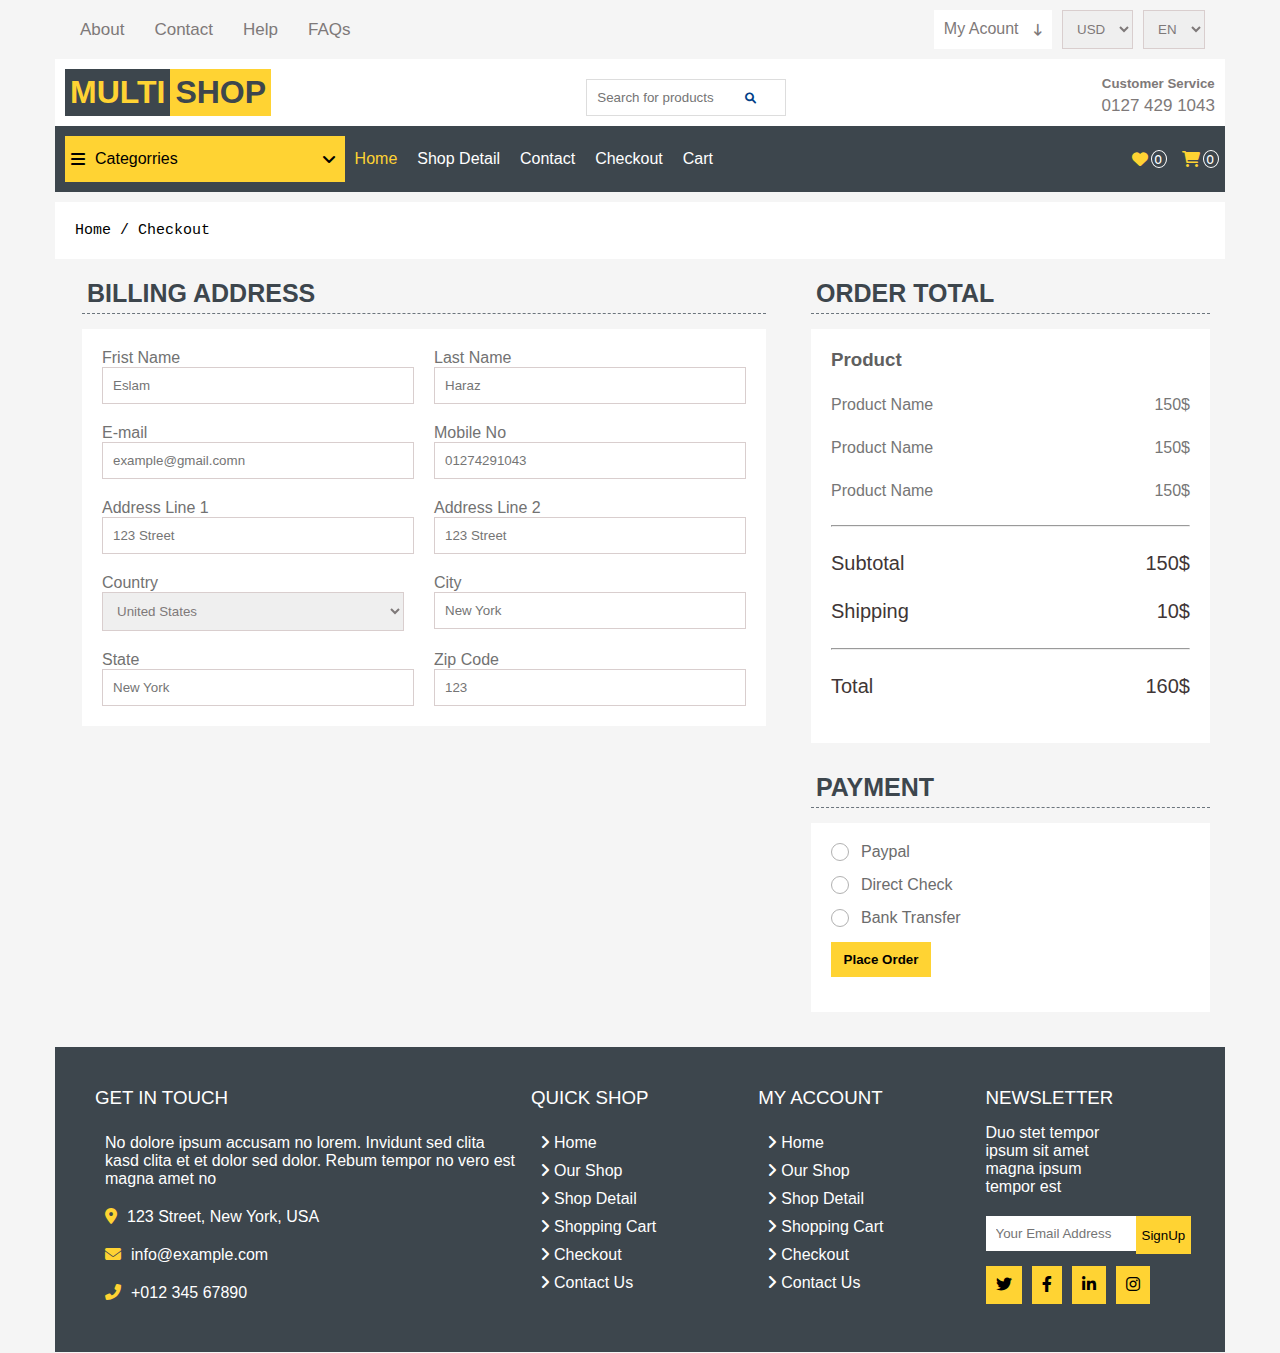
<file: Checkout.html>
<!DOCTYPE html>
<html lang="en">
<head>
  <meta charset="UTF-8">
  <meta http-equiv="X-UA-Compatible" content="IE=edge">
  <meta name="viewport" content="width=device-width, initial-scale=1.0">
    <!-- Render All Element Automatic -->
    <link rel="stylesheet" href="./css/normalize.css">
    <!-- Css Style File External -->
    <link rel="stylesheet" href="./css/style.css">
    <!-- Font-Awesome Library -->
    <link rel="stylesheet" href="./css/all.min.css">
    <title>Checkout</title>
</head>
<body>
  <body>
    <!-- Start Checkout-page -->
    <!-- Start Header -->
    <header>
      <Div class="container">
          <div class="nav">
              <i class="fas fa-bars Es-menu"></i>
              <ul>
                  <li>
                      <a href="#">About</a>
                  </li>
                  <li>
                      <a href="">Contact</a>
                  </li>
                  <li>
                      <a class="active" href="#">Help</a>
                  </li>
                  <li>
                      <a href="#">FAQs</a>
                  </li>
              </ul>
          </div>
          <Div class="information">
              <div class="mega-menu">
                  <span>My Acount
                      <i class="fa-solid fa-arrow-down-long arrow-down"></i>
                  </span>
                  <div class="Acounts-menu">
                      <div class="link">
                          <button><a href="#">Sign in</a></button>
                          <button><a href="#">Log out</a></button>
                      </div>
                  </div>
              </div>
              <select>
                  <option>USD</option>
                  <option>EGP</option>
                  <option>EUR</option>
              </select>
              <select>
                  <option>EN</option>
                  <option>AR</option>
                  <option>FR</option>
                  <option>SP</option>
                  <option>GR</option>
              </select>
          </Div>
      </Div>
      <Div class="address">
          <div class="container">
              <span>
                  <h1>MULTI</h1>
                  <h1 class="special">SHOP</h1>
              </span>
              <Span>
                  <input type="search" placeholder="Search for products">
                  <Span class="search-icon">
                      <i class="fa fa-search Es-search"></i>
                  </Span>
              </Span>
              <span>
                  <h5>Customer Service</h5>
                  <pre>0127 429 1043</pre>
              </span>
          </Div>
      </div>
  </header>
  <!-- End Header -->
  <!-- Start Categories -->
  <div class="categories">
      <div class="container">
          <h4>Categorries
              <i class="fas fa-bars mega"></i>
              <i class="fa-solid fa-angle-down Es-Angle"></i>
              <ul>
                  <li class="active-menu"><a href="#">Dresses</a>
                      <i class="fa-solid fa-angle-right arrow-right "></i>
                      <ol>
                          <li><a href="#">Mes's Dresses</a></li>
                          <li><a href="#">Womens's Dresses</a></li>
                          <li><a href="#">Baby's Dresses</a></li>
                      </ol>
                  </li>
                  <li><a href="#">Shirts</a></li>
                  <li><a href="#">Jeans</a></li>
                  <li><a href="#">Swimwaer</a></li>
                  <li><a href="#">Sleepwear</a></li>
                  <li><a href="#">SportsWear</a></li>
                  <li><a href="#">Jumpsuits</a></li>
                  <li><a href="#">Blazers</a></li>
                  <li><a href="#">Jacjets</a></li>
                  <li><a href="#">Shoes</a></li>
              </ul>
          </h4>
          <div class="links">
              <i class="fas fa-bars toggle"></i>
              <ul>
                  <li>
                      <a href="./index.html" class="active">Home</a>
                  </li>
                  <li><a href="./shop-detail.html">Shop Detail</a>
                  </li>
                  <li><a href="./Contact.html">Contact</a>
                  </li>
                  <li><a href="./Checkout.html">Checkout</a>
                  </li>
                  <li><a href="./cart.html">Cart</a>
                  </li>
              </ul>
          </div>
</body>
<div class="heart">
  <i class="fas fa-heart text-primary Es.icon"></i>
  <i class="fas fa-shopping-cart text-primary Es.icon "></i>
</div>
</div>
</div>
<!-- End Categories -->
<!-- Start Section information-personal -->
<Div class="address-page">
  <div class="container">
      <pre>Home / Checkout </pre>
  </div>
</Div>
</div>
<Div class="information-personal">
  <Div class="container">
    <Div class="inputs">
      <h1 class="special-head ">BILLING ADDRESS</h1>
      <form>
        <div>
          <label>Frist Name</label>
          <input type="text" required placeholder="Eslam">
        </div>
        <div>
          <label>Last Name</label>
          <input type="text" required placeholder="Haraz">
        </div>
        <div>
          <label>E-mail</label>
          <input type="email" required placeholder="example@gmail.comn">
        </div>
        <div>
          <label>Mobile No</label>
          <input type="tel" required placeholder="01274291043">
        </div>
        <div>
          <label>Address Line 1</label>
          <input type="text" required placeholder="123 Street">
        </div>
        <div>
          <label>Address Line 2</label>
          <input type="text" required placeholder="123 Street">
        </div>
        <div>
          <label>Country</label>
          <select>
            <i class="fa-solid fa-angle-down Es-Angle"></i>
            <option>United States</option>
            <option>Egypt</option>
            <option>France</option>
            <option>Sudia Arbia</option>
          </select>
        </div>
        <div>
          <label>City</label>
          <input type="text" required placeholder="New York">
        </div>
        <div>
          <label>State</label>
          <input type="text" required placeholder="New York">
        </div>
        <div>
          <label>Zip Code</label>
          <input type="text" required placeholder="123">
        </div>
        </form>
    </Div>
    <Div class="product">
      <h1 class="special-head ">ORDER TOTAL</h1>
      <Div class="product-price">
        <h3>Product</h3>
        <div class="product-name">
          <p>Product Name
            <span> 150$</span>
          </p>
          <p>Product Name
            <span> 150$</span>
          </p>
          <p>Product Name
            <span> 150$</span>
          </p>
          <hr />
          <p>Subtotal
            <span> 150$</span>
          </p>
          <p>Shipping
            <span> 10$</span>
          </p>
          <hr />
          <p>Total
            <span>160$</span>
          </p>
          </div>
    </div>
    </Div>
    <Div class="product">
      <h1 class="special-head ">PAYMENT</h1>
      <Div class="product-price">
        <div class="product-name">
          <form>
            <div>
              <input id="Pa" type="radio" name="co" value="Pa"/>
              <label for="Pa">Paypal</label>
          </div>
          <div>
              <input id="Di" type="radio" name="co" value="Di" />
              <label for="Di">Direct Check</label>
          </div>
          <div>
              <input id="Ba" type="radio" name="co" value="Ba" />
              <label for="Ba">Bank Transfer</label>
          </div>
          <div class="send-data">
            <input type="submit" value="Place Order">
        </div>
          </form>
        </div>
      </Div>
    </Div>
  </Div>
  <!-- End Section information-personal -->
  <Div class="footer">
    <div class="container">
    <Div class="information">
        <h3>GET IN TOUCH</h3>
        <P>No dolore ipsum accusam no lorem. Invidunt sed clita kasd clita et et dolor sed dolor. Rebum tempor no vero est magna amet no</P>
        <p><i class="fa fa-map-marker-alt text-primary mr-3"></i>123 Street, New York, USA</p>
        <p><i class="fa fa-envelope text-primary mr-3"></i>info@example.com</p>
        <p><i class="fa fa-phone-alt text-primary mr-3"></i>+012 345 67890</p>
    </Div>
    <Div class="Parent">
    <div class="Quick">
        <h3>QUICK SHOP</h3>
        <UL>
            <li><a href="#"><i class="fa fa-angle-right mr-2 right-arrow"></i>Home</a></li>
            <li><a href="#"><i class="fa fa-angle-right mr-2 right-arrow"></i>Our Shop</a></li>
            <li><a href="#"><i class="fa fa-angle-right mr-2 right-arrow"></i>Shop Detail</a></li>
            <li><a href="#"><i class="fa fa-angle-right mr-2 right-arrow"></i>Shopping Cart</a></li>
            <li><a href="#"><i class="fa fa-angle-right mr-2 right-arrow"></i>Checkout</a></li>
            <li><a href="#"><i class="fa fa-angle-right mr-2 right-arrow"></i>Contact Us</a></li>
        </UL>
    </div>
    <div class="Quick">
        <h3>MY ACCOUNT</h3>
        <UL>
            <li><a href="#"><i class="fa fa-angle-right mr-2 right-arrow"></i>Home</a></li>
            <li><a href="#"><i class="fa fa-angle-right mr-2 right-arrow"></i>Our Shop</a></li>
            <li><a href="#"><i class="fa fa-angle-right mr-2 right-arrow"></i>Shop Detail</a></li>
            <li><a href="#"><i class="fa fa-angle-right mr-2 right-arrow"></i>Shopping Cart</a></li>
            <li><a href="#"><i class="fa fa-angle-right mr-2 right-arrow"></i>Checkout</a></li>
            <li><a href="#"><i class="fa fa-angle-right mr-2 right-arrow"></i>Contact Us</a></li>
        </UL>
    </div>
    <div class="form">
        <h3>NEWSLETTER</h3>
        <p>Duo stet tempor ipsum sit amet magna ipsum tempor est</p>
        <div class="form-input">
        <input type="email" placeholder="Your Email Address">
        <button>SignUp</button>
    </div>
    <Div class="social">
        <a class="Butt" href="#"><i class="fab fa-twitter"></i></a>
        <a class="Butt" href="#"><i class="fab fa-facebook-f"></i></a>
        <a class="Butt" href="#"><i class="fab fa-linkedin-in"></i></a>
        <a class="Butt" href="#"><i class="fab fa-instagram"></i></a>
    </Div>
    </div>
</div>
</Div>
</Div>
  <!-- End Checkout-page -->
</body>
</html>
</file>
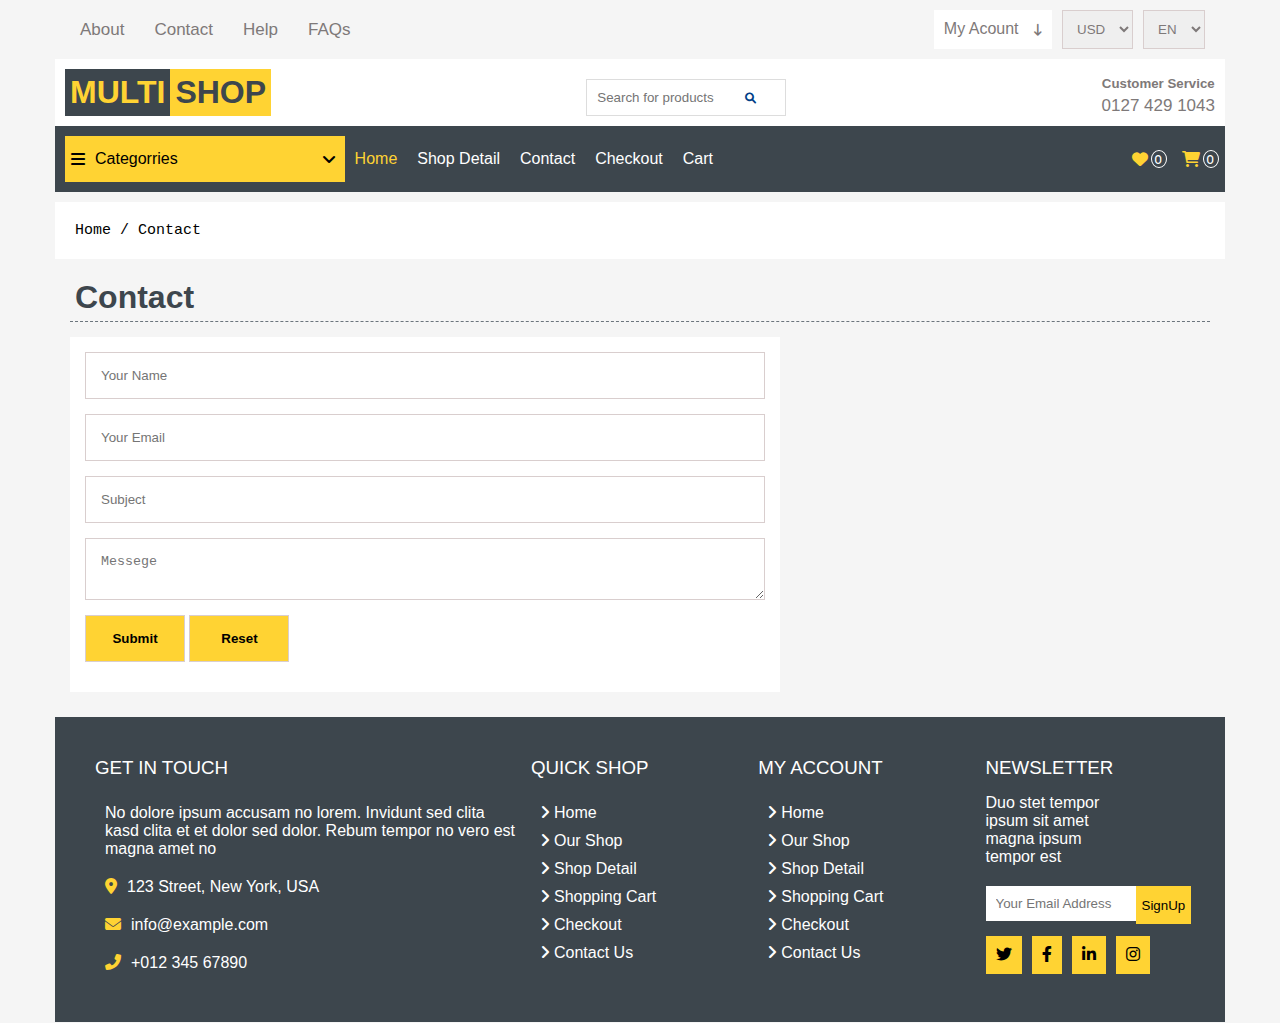
<file: Contact.html>
<!DOCTYPE html>
<html lang="en">
<head>
    <meta charset="UTF-8">
    <meta http-equiv="X-UA-Compatible" content="IE=edge">
    <meta name="viewport" content="width=device-width, initial-scale=1.0">
    <!-- Render All Element Automatic -->
    <link rel="stylesheet" href="./css/normalize.css">
    <!-- Css Style File External -->
    <link rel="stylesheet" href="./css/style.css">
    <!-- Font-Awesome Library -->
    <link rel="stylesheet" href="./css/all.min.css">
    <title>Contact</title>
</head>

<body>
    <!-- Start Header -->
    <header>
        <Div class="container">
            <div class="nav">
                <i class="fas fa-bars Es-menu"></i>
                <ul>
                    <li>
                        <a href="#">About</a>
                    </li>
                    <li>
                        <a href="#">Contact</a>
                    </li>
                    <li>
                        <a class="active" href="#">Help</a>
                    </li>
                    <li>
                        <a href="#">FAQs</a>
                    </li>
                </ul>
            </div>
            <Div class="information">
                <div class="mega-menu">
                    <span>My Acount
                        <i class="fa-solid fa-arrow-down-long arrow-down"></i>
                    </span>
                    <div class="Acounts-menu">
                        <div class="link">
                            <button><a href="#">Sign in</a></button>
                            <button><a href="#">Log Out</a></button>
                        </div>
                    </div>
                </div>
                <select>
                    <option>USD</option>
                    <option>EGP</option>
                    <option>EUR</option>
                </select>
                <select>
                    <option>EN</option>
                    <option>AR</option>
                    <option>FR</option>
                    <option>SP</option>
                    <option>GR</option>
                </select>
            </Div>
        </Div>
        <Div class="address">
            <div class="container">
                <span>
                    <h1>MULTI</h1>
                    <h1 class="special">SHOP</h1>
                </span>
                <Span>
                    <input type="search" placeholder="Search for products">
                    <Span class="search-icon">
                        <i class="fa fa-search Es-search"></i>
                    </Span>
                </Span>
                <span>
                    <h5>Customer Service</h5>
                    <pre>0127 429 1043</pre>
                </span>
            </Div>
        </div>
    </header>
    <!-- End Header -->
    <div class="categories">
        <div class="container">
            <h4>Categorries
                <i class="fas fa-bars mega"></i>
                <i class="fa-solid fa-angle-down Es-Angle"></i>
                <ul>
                    <li class="active-menu"><a href="#">Dresses</a>
                        <i class="fa-solid fa-angle-right arrow-right "></i>
                        <ol>
                            <li><a href="#">Mes's Dresses</a></li>
                            <li><a href="#">Womens's Dresses</a></li>
                            <li><a href="#">Baby's Dresses</a></li>
                        </ol>
                    </li>
                    <li><a href="#">Shirts</a></li>
                    <li><a href="#">Jeans</a></li>
                    <li><a href="#">Swimwaer</a></li>
                    <li><a href="#">Sleepwear</a></li>
                    <li><a href="#">SportsWear</a></li>
                    <li><a href="#">Jumpsuits</a></li>
                    <li><a href="#">Blazers</a></li>
                    <li><a href="#">Jacjets</a></li>
                    <li><a href="#">Shoes</a></li>
                </ul>
            </h4>
            <div class="links">
                <i class="fas fa-bars toggle"></i>
                <ul>
                    <li>
                        <a href="./index.html" class="active">Home</a>
                    </li>
                    <li><a href="./shop-detail.html">Shop Detail</a>
                    </li>
                    <li><a href="./Contact.html">Contact</a>
                    </li>
                    <li><a href="./Checkout.html">Checkout</a>
                    </li>
                    <li><a href="./cart.html">Cart</a>
                    </li>   
                </ul>
            </div>
</body>
<div class="heart">
    <i class="fas fa-heart text-primary Es.icon"></i>
    <i class="fas fa-shopping-cart text-primary Es.icon "></i>
</div>
</div>
</div>
<!-- End Categories -->
<Div class="address-page">
    <div class="container">
        <pre>Home / Contact </pre>
    </div>
</Div>
<Div class="special-header">
    <div class="container">
        <h1 class="special-head">Contact</h1>
    </Div>
</div>
<Div class="Contact-form">
    <div class="container">
        <form action="" method="get">
            <Div class="inputs">
                <input type="text" placeholder="Your Name" required>
                <input type="email" placeholder="Your Email" required>
                <input type="text" placeholder="Subject" required>
                <textarea placeholder="Messege"></textarea>
                <div class="send-data">
                    <input type="submit"></input>
                    <input type="reset"></input>
                </div>
            </Div>
        </form>
        <Div class="location">
            <div class="mapouter">
                <div class="gmap_canvas"><iframe width="400" height="350" id="gmap_canvas"
                        src="https://maps.google.com/maps?q=egypt%20elmanzala&t=&z=13&ie=UTF8&iwloc=&output=embed"
                        frameborder="0" scrolling="no" marginheight="0" marginwidth="0"></iframe><a
                        href="https://2piratebay.org">pirate bay</a><br>
                    <style>
                        .mapouter {
                            position: relative;
                            text-align: right;
                            height: 350px;
                        }
                    </style><a href="https://www.embedgooglemap.net"></a>
                    <style>
                        .gmap_canvas {
                            overflow: hidden;
                            background: none !important;
                            height: 350px;
                        }
                    </style>
                </div>
            </div>
        </Div>
    </div>
</Div>
<!-- Start Footer -->
<Div class="footer">
    <div class="container">
        <Div class="information">
            <h3>GET IN TOUCH</h3>
            <P>No dolore ipsum accusam no lorem. Invidunt sed clita kasd clita et et dolor sed dolor. Rebum tempor no
                vero est magna amet no</P>
            <p><i class="fa fa-map-marker-alt text-primary mr-3"></i>123 Street, New York, USA</p>
            <p><i class="fa fa-envelope text-primary mr-3"></i>info@example.com</p>
            <p><i class="fa fa-phone-alt text-primary mr-3"></i>+012 345 67890</p>
        </Div>
        <Div class="Parent">
            <div class="Quick">
                <h3>QUICK SHOP</h3>
                <UL>
                    <li><a href="#"><i class="fa fa-angle-right mr-2 right-arrow"></i>Home</a></li>
                    <li><a href="#"><i class="fa fa-angle-right mr-2 right-arrow"></i>Our Shop</a></li>
                    <li><a href="#"><i class="fa fa-angle-right mr-2 right-arrow"></i>Shop Detail</a></li>
                    <li><a href="#"><i class="fa fa-angle-right mr-2 right-arrow"></i>Shopping Cart</a></li>
                    <li><a href="#"><i class="fa fa-angle-right mr-2 right-arrow"></i>Checkout</a></li>
                    <li><a href="#"><i class="fa fa-angle-right mr-2 right-arrow"></i>Contact Us</a></li>
                </UL>
            </div>
            <div class="Quick">
                <h3>MY ACCOUNT</h3>
                <UL>
                    <li><a href="#"><i class="fa fa-angle-right mr-2 right-arrow"></i>Home</a></li>
                    <li><a href="#"><i class="fa fa-angle-right mr-2 right-arrow"></i>Our Shop</a></li>
                    <li><a href="#"><i class="fa fa-angle-right mr-2 right-arrow"></i>Shop Detail</a></li>
                    <li><a href="#"><i class="fa fa-angle-right mr-2 right-arrow"></i>Shopping Cart</a></li>
                    <li><a href="#"><i class="fa fa-angle-right mr-2 right-arrow"></i>Checkout</a></li>
                    <li><a href="#"><i class="fa fa-angle-right mr-2 right-arrow"></i>Contact Us</a></li>
                </UL>
            </div>
            <div class="form">
                <h3>NEWSLETTER</h3>
                <p>Duo stet tempor ipsum sit amet magna ipsum tempor est</p>
                <div class="form-input">
                    <input type="email" placeholder="Your Email Address">
                    <button>SignUp</button>
                </div>
                <Div class="social">
                    <a class="Butt" href="#"><i class="fab fa-twitter"></i></a>
                    <a class="Butt" href="#"><i class="fab fa-facebook-f"></i></a>
                    <a class="Butt" href="#"><i class="fab fa-linkedin-in"></i></a>
                    <a class="Butt" href="#"><i class="fab fa-instagram"></i></a>
                </Div>
            </div>
        </div>
    </Div>
</Div>
<!-- End Footer -->
</body>

</html>
</file>
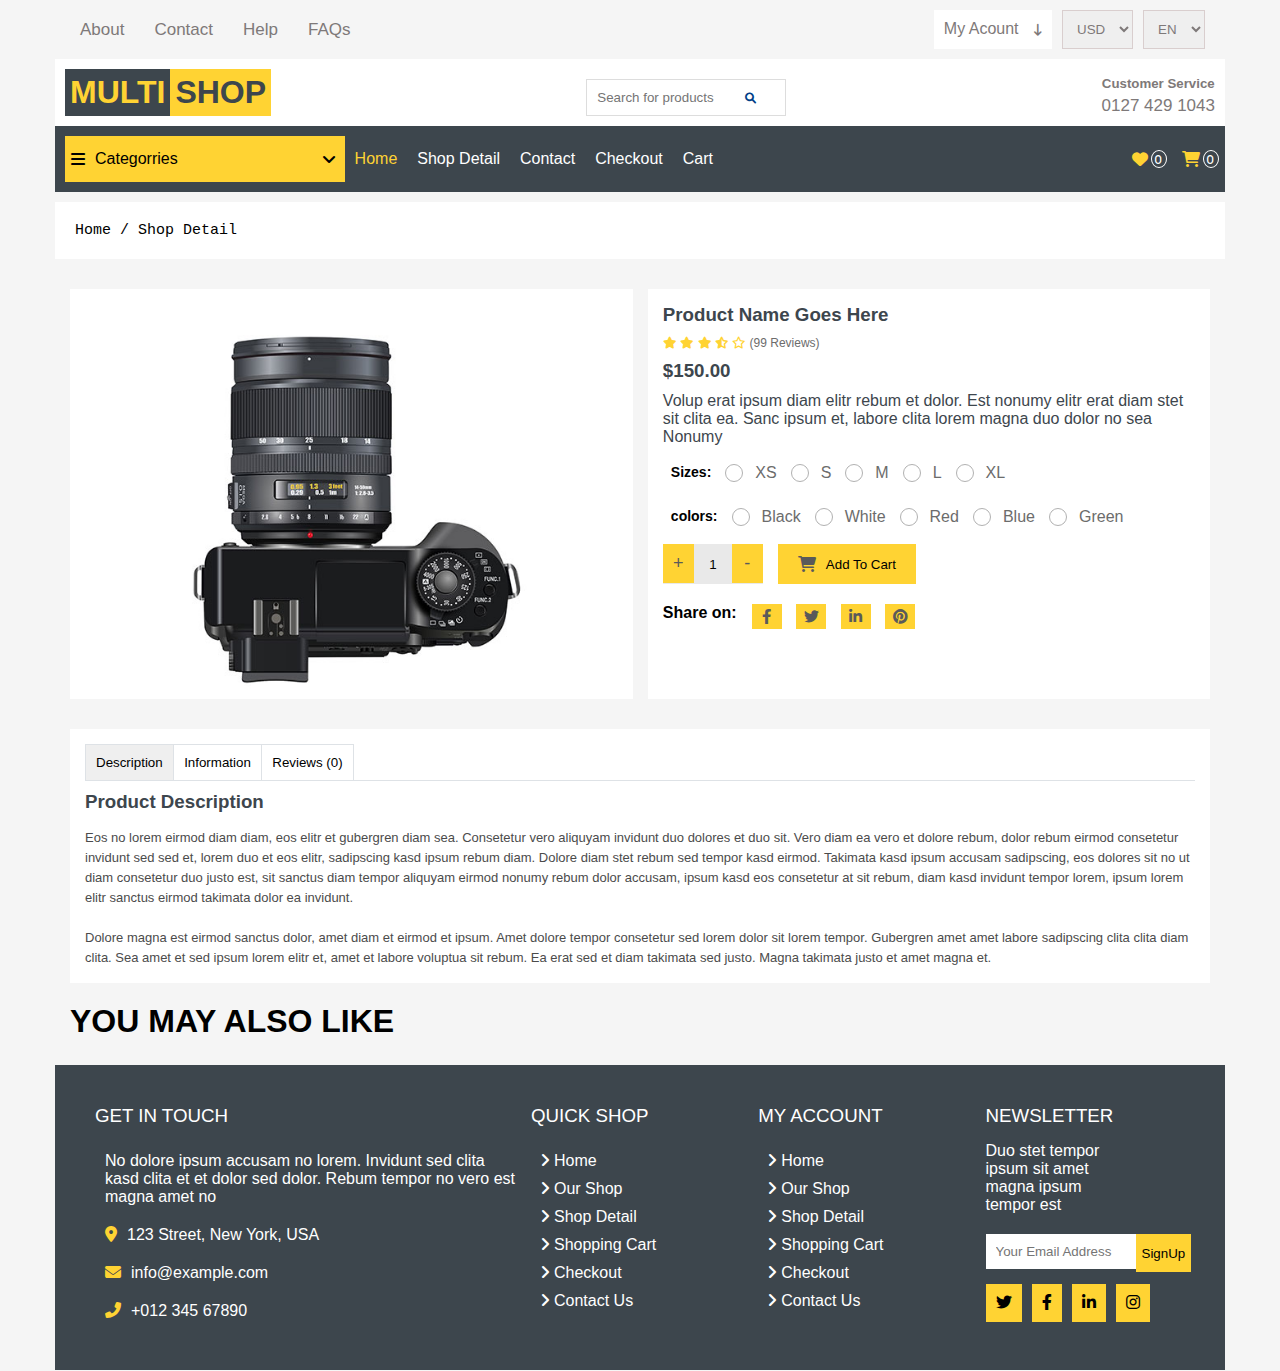
<file: shop-detail.html>
<!DOCTYPE html>
<html lang="en">
<head>
    <meta charset="UTF-8">
    <meta http-equiv="X-UA-Compatible" content="IE=edge">
    <meta name="viewport" content="width=device-width, initial-scale=1.0">
     <!-- Render All Element Automatic -->
     <link rel="stylesheet" href="./css/normalize.css">
     <!-- Css Style File External -->
     <link rel="stylesheet" href="./css/style.css" >
     <!-- Font-Awesome Library -->
     <link rel="stylesheet" href="./css/all.min.css" >
    <title>Shop-Detail</title>
</head>
<body>
     <!-- Start Header -->
     <header>
        <Div class="container">
        <div class="nav">
            <i class="fas fa-bars Es-menu"></i>
            <ul>
                <li>
                    <a href="#">About</a>
                </li>
                <li>
                    <a href="#">Contact</a>
                </li>
                <li>
                    <a class="active" href="#">Help</a>
                </li>
                <li>
                    <a href="#">FAQs</a>
                </li>
            </ul>
        </div>
        <Div class="information">
            <div class="mega-menu">
                <span>My Acount
                    <i class="fa-solid fa-arrow-down-long arrow-down"></i>
                </span>
            <div class="Acounts-menu">
                <div class="link">
                    <button><a href="#">Sign in</a></button>
                    <button><a href="#">Log out</a></button>
                </div>
            </div>
        </div>
            <select>
                <option>USD</option>
                <option>EGP</option>
                <option>EUR</option>
            </select>
            <select>
                <option>EN</option>
                <option>AR</option>
                <option>FR</option>
                <option>SP</option>
                <option>GR</option>
            </select>
        </Div>
    </Div>
    <Div class="address">
        <div class="container">
        <span>
            <h1>MULTI</h1>
            <h1 class="special">SHOP</h1>
        </span>
        <Span>
            <input type="search" placeholder="Search for products">
            <Span class="search-icon">
            <i class="fa fa-search Es-search"></i>
        </Span>
        </Span>
        <span>
            <h5>Customer Service</h5>
            <pre>0127 429 1043</pre>
        </span>
    </Div>
</div>
    </header>
    <!-- End Header -->
    <!-- Start Categories -->
    <div class="categories">
        <div class="container">
            <h4>Categorries
                <i class="fas fa-bars mega"></i>
                <i class="fa-solid fa-angle-down Es-Angle"></i>
                <ul>
                    <li class="active-menu"><a href="#">Dresses</a>
                        <i class="fa-solid fa-angle-right arrow-right "></i>
                        <ol>
                            <li><a href="#">Mes's Dresses</a></li>
                            <li><a href="#">Womens's Dresses</a></li>
                            <li><a href="#">Baby's Dresses</a></li>
                        </ol>
                    </li>
                    <li><a href="#">Shirts</a></li>
                    <li><a href="#">Jeans</a></li>
                    <li><a href="#">Swimwaer</a></li>
                    <li><a href="#">Sleepwear</a></li>
                    <li><a href="#">SportsWear</a></li>
                    <li><a href="#">Jumpsuits</a></li>
                    <li><a href="#">Blazers</a></li>
                    <li><a href="#">Jacjets</a></li>
                    <li><a href="#">Shoes</a></li>
                </ul>
            </h4>
            <div class="links">
                <i class="fas fa-bars toggle"></i>
                <ul>
                    <li>
                        <a href="./index.html" class="active">Home</a>
                    </li>
                    <li><a href="./shop-detail.html">Shop Detail</a>
                    </li>
                    <li><a href="./Contact.html">Contact</a>
                    </li>
                    <li><a href="./Checkout.html">Checkout</a>
                    </li>
                    <li><a href="./cart.html">Cart</a>
                    </li>
                </ul>
            </div>
            </body>
            <div class="heart">
                <i class="fas fa-heart text-primary Es.icon"></i>
                <i class="fas fa-shopping-cart text-primary Es.icon "></i>
            </div>  
        </div>
    </div>
    <Div class="address-page">
        <div class="container">
        <pre>Home / Shop Detail</pre>
    </div>
    </Div>
    <div class="product-sale">
        <div class="container">
            <div class="photo-product">
                <img src="./image/product-1.jpg">
            </div>
            <div class="options">
                <h3>Product Name Goes Here</h3>
                    <p>
                            <small class="fas fa-star"></small>
                            <small class="fas fa-star"></small>
                            <small class="fas fa-star"></small>
                            <small class="fas fa-star-half-alt"></small>
                            <small class="far fa-star"></small>
                        (99 Reviews)
                    </p>
                <h3>$150.00</h3>
                <p>Volup erat ipsum diam elitr rebum et dolor. Est nonumy elitr erat diam stet sit clita ea. Sanc ipsum et, labore clita lorem magna duo dolor no sea Nonumy</p>
                <div class="sizes">
                    <h5>Sizes:</h5>
                    <form >
                    <div>
                        <input id="xs" type="radio" name="si" value="Xs"/>
                        <label for="xs">XS</label>
                    </div>
                    <div>
                        <input id="sm" type="radio" name="si" value="sm" />
                        <label for="sm">S</label>
                    </div>
                    <div>
                        <input id="ma" type="radio" name="si" value="ma" />
                        <label for="ma">M</label>
                    </div>
                    <div>
                        <input id="x" type="radio" name="si" value="x" />
                        <label for="x">L</label>
                    </div>
                    <div>
                        <input id="xl" type="radio" name="si" value="xl" />
                        <label for="xl">XL</label>
                    </div>
                    </div>
                </form>
                    <div class="sizes">
                        <h5>colors:</h5>
                        <form>
                    <div>
                        <input id="bla" type="radio" name="co" value="bl"/>
                        <label for="bla">Black</label>
                    </div>
                    <div>
                        <input id="wh" type="radio" name="co" value="wh" />
                        <label for="wh">White</label>
                    </div>
                    <div>
                        <input id="re" type="radio" name="co" value="re" />
                        <label for="re">Red</label>
                    </div>
                    <div>
                        <input id="bl" type="radio" name="co" value="bl" />
                        <label for="bl">Blue</label>
                    </div>
                    <div>
                        <input id="gr" type="radio" name="co" value="gr" />
                        <label for="gr">Green</label>
                    </div>
                </div>
            </form>
                <div class="number">
                    <span>
                        
                        <input type="text" value="1"  >
                    </span>
                    <button><i class="fa fa-shopping-cart mr-1"></i>Add To Cart</button>
                </div>
                <strong>Share on:
                <div class="icon-social">
                    <a  href="">
                        <i class="fab fa-facebook-f"></i>
                    </a>
                    <a  href="">
                        <i class="fab fa-twitter"></i>
                    </a>
                    <a  href="">
                        <i class="fab fa-linkedin-in"></i>
                    </a>
                    <a  href="">
                        <i class="fab fa-pinterest"></i>
                    </a>
                </div>
            </strong>
                    </div>
                </div>
            </div>
        </div>
        <div class="description">
            <Div class="container">
                <div class="text">
                    <div class="button">
                        <button>Description</button>
                        <button>Information</button>
                        <button>Reviews (0)</button>
                    </div>
                    <div class="description-text">
                        <h3>Product Description</h3>
                        <p>Eos no lorem eirmod diam diam, eos elitr et gubergren diam sea. Consetetur vero aliquyam invidunt duo dolores et duo sit. Vero diam ea vero et dolore rebum, dolor rebum eirmod consetetur invidunt sed sed et, lorem duo et eos elitr, sadipscing kasd ipsum rebum diam. Dolore diam stet rebum sed tempor kasd eirmod. Takimata kasd ipsum accusam sadipscing, eos dolores sit no ut diam consetetur duo justo est, sit sanctus diam tempor aliquyam eirmod nonumy rebum dolor accusam, ipsum kasd eos consetetur at sit rebum, diam kasd invidunt tempor lorem, ipsum lorem elitr sanctus eirmod takimata dolor ea invidunt.
                            <br>
                            <br>
                            Dolore magna est eirmod sanctus dolor, amet diam et eirmod et ipsum. Amet dolore tempor consetetur sed lorem dolor sit lorem tempor. Gubergren amet amet labore sadipscing clita clita diam clita. Sea amet et sed ipsum lorem elitr et, amet et labore voluptua sit rebum. Ea erat sed et diam takimata sed justo. Magna takimata justo et amet magna et.</p>
                    </div>
                </div>
                <h1>YOU MAY ALSO LIKE</h1>
            </Div>
        </div>
    </div>
    <!-- End Categories -->
    <!-- Start Footer -->
    <Div class="footer">
        <div class="container">
        <Div class="information">
            <h3>GET IN TOUCH</h3>
            <P>No dolore ipsum accusam no lorem. Invidunt sed clita kasd clita et et dolor sed dolor. Rebum tempor no vero est magna amet no</P>
            <p><i class="fa fa-map-marker-alt text-primary mr-3"></i>123 Street, New York, USA</p>
            <p><i class="fa fa-envelope text-primary mr-3"></i>info@example.com</p>
            <p><i class="fa fa-phone-alt text-primary mr-3"></i>+012 345 67890</p>
        </Div>
        <Div class="Parent">
        <div class="Quick">
            <h3>QUICK SHOP</h3>
            <UL>
                <li><a href="#"><i class="fa fa-angle-right mr-2 right-arrow"></i>Home</a></li>
                <li><a href="#"><i class="fa fa-angle-right mr-2 right-arrow"></i>Our Shop</a></li>
                <li><a href="#"><i class="fa fa-angle-right mr-2 right-arrow"></i>Shop Detail</a></li>
                <li><a href="#"><i class="fa fa-angle-right mr-2 right-arrow"></i>Shopping Cart</a></li>
                <li><a href="#"><i class="fa fa-angle-right mr-2 right-arrow"></i>Checkout</a></li>
                <li><a href="#"><i class="fa fa-angle-right mr-2 right-arrow"></i>Contact Us</a></li>
            </UL>
        </div>
        <div class="Quick">
            <h3>MY ACCOUNT</h3>
            <UL>
                <li><a href="#"><i class="fa fa-angle-right mr-2 right-arrow"></i>Home</a></li>
                <li><a href="#"><i class="fa fa-angle-right mr-2 right-arrow"></i>Our Shop</a></li>
                <li><a href="#"><i class="fa fa-angle-right mr-2 right-arrow"></i>Shop Detail</a></li>
                <li><a href="#"><i class="fa fa-angle-right mr-2 right-arrow"></i>Shopping Cart</a></li>
                <li><a href="#"><i class="fa fa-angle-right mr-2 right-arrow"></i>Checkout</a></li>
                <li><a href="#"><i class="fa fa-angle-right mr-2 right-arrow"></i>Contact Us</a></li>
            </UL>
        </div>
        <div class="form">
            <h3>NEWSLETTER</h3>
            <p>Duo stet tempor ipsum sit amet magna ipsum tempor est</p>
            <div class="form-input">
            <input type="email" placeholder="Your Email Address">
            <button>SignUp</button>
        </div>
        <Div class="social">
            <a class="Butt" href="#"><i class="fab fa-twitter"></i></a>
            <a class="Butt" href="#"><i class="fab fa-facebook-f"></i></a>
            <a class="Butt" href="#"><i class="fab fa-linkedin-in"></i></a>
            <a class="Butt" href="#"><i class="fab fa-instagram"></i></a>
        </Div>
        </div>
    </div>
</Div>
    </Div>
    <!-- End Footer -->
</body>
</html>
</file>
<file: css/style.css>
/* Start Global Rules */
* {
    --web-kit-box-sizing: border-box;
    --moz-box-sizing: border-box;
    --o-box-sizing: border-box;
    box-sizing: border-box;
    padding: 0;
    margin: 0;
}
:root {
    --main-padding: 25px;
    --main-color:#ffd333;
    --secoundry-color:white;
    --the-fourth-color:#3d464d;
    --Fifth-Color:#7e7979;
}
body {
    margin: 0;
    padding: 0;
    font-family: Arial, Helvetica, sans-serif;
    background-color: #F5F5F5;
}
li {
    list-style: none;
}
.container {
    padding-left: 15px;
    padding-right: 15px;
    margin-left: auto;
    margin-right: auto;
}
a {
    text-decoration: none;
}
,textarea {
    outline: none;
    border: none;
}
button {
    cursor:pointer;
    border: none;
}
option {
    box-shadow: none;
}
input {
    border:none;
}
/* Small */
@media (min-width: 768px) {
    .container {
        width: 750px;
    }
}
/* Medium */
@media (min-width: 992px) {
    .container {
        width: 970px;
    }
}
/* Large */
@media (min-width: 1200px) {
    .container {
        width: 1170px;
    }
}
/* End Global Rules */
/* Start header */
header .container {
    display: flex;
    justify-content: space-between;
    padding: 10px;
    background-color: #f5f5f5;
    align-items: center;
}
header .container ul {
    display: flex;
    margin: 0;
    position: relative;
}
header .container .nav ul li {
    padding: 0 15px;
}
header .container .nav ul li a {
    color: var(--Fifth-Color);
    font-size: 17px;
}
header .container li:hover a {
    border-bottom: 1px solid black;
}
select {
    padding: 5px;
    color: var(--Fifth-Color);
    border: none;
    margin-right: 10px;
    cursor: pointer;
}
i.Es-menu {
    display: none;
}
@media (max-width: 767px) {
    i.Es-menu {
        display: block;
        position: absolute;
        font-size: 25px;
        color: var(--Fifth-Color);
        top: 20px;
    }
    header .container ul {
        width: 38%;
        flex-direction: column;
        align-items: center;
        position: absolute;
        top: 50px;
        left: -100%;
        background-color: hwb(206deg 24% 70%)
    }
    header .container .nav ul li {
        padding: 13px;
    }
    header .container .nav ul li a {
        color: var(--secoundry-color);
        font-size: 21px;
    }
    header .container .nav ul li:nth-child(3) a {
        color: #dab52b;
    }
}
.Es-menu:hover+ul {
    left: 0;
    transition: 0.4s linear;
    z-index: 4;
}
.information {
    display: flex;
    position: relative;
}
.mega-menu {
    display: flex;
}
.mega-menu>span {
    background-color: var(--secoundry-color);
    padding: 10px;
    margin-right: 10px;
    color: var(--Fifth-Color);
    align-items: center;
    cursor: pointer;
}
.arrow-down {
    font-size: 12px;
    margin-left: 11px;
}
.Acounts-menu {
    position: absolute;
    top: 38px;
    background-color: var(--secoundry-color);
    width: 160px;
    height: 70px;
    border: 1px solid #afafaf;
    left: -44px;
    display: none;
}
@media (max-width: 992px) {
    .Acounts-menu {
    top: 38px;
    left: -30px;
    height: 40px;
    }
}
header .information .mega-menu:hover .Acounts-menu {
    display: flex;
}
.Acounts-menu .link {
    display: flex;
    flex-direction: column;
    width: 100%;
    padding: 10px;
}
@media (max-width: 992px) {
    .Acounts-menu .link {
        flex-direction: row;
    }
}
.Acounts-menu .link button {
    background-color: transparent;
    border: none;
    width: fit-content;
    text-align: left;
    margin-bottom: 10px;
    font-size: 17px;
    margin-left: 10px;
}
@media (max-width: 992px) {
    .Acounts-menu .link button {
        margin-left: 12px;
    }
}
.Acounts-menu .link button a {
    color: black;
}

.address .container {
    align-items: flex-end;
    background-color: #ffffff;
}
@media (max-width: 767px) {
    .address .container {
        margin-top: 20px;
    }
}
.address .container span:nth-child(1) {
    display: flex;
    z-index: 3;
}
@media (max-width: 767px) {
    .address .container span:nth-child(3) {
        display: none;
    }
}
.address .container span:nth-child(1) h1 {
    color: var(--main-color);
    background-color: var(--the-fourth-color);
    padding: 5px;
    font-weight: 700;
}
.address .container span:nth-child(1) h1.special {
    color: var(--the-fourth-color);
    background-color: var(--main-color);
}
.address .container span:nth-child(2) {
    width:200px;
}
.address .container span:nth-child(2) input {
     width: 100%;
     border: 1px solid #ddd;
     padding: 10px;
}
.address .container span:nth-child(3) {
    text-align: center;
}
.address .container span:nth-child(3) h5 {
    color: var(--Fifth-Color);
    margin-bottom: 5px;
}
.address .container span:nth-child(3) pre {
    font-size: 17px;
    font-family: arial;
    color: var(--Fifth-Color);
}
span.search-icon {
    position: relative;
}
span.search-icon i.Es-search {
    position: absolute;
    right: 30px;
    top: 4px;
    font-size: 11px;
    color: #004088;
}
i.Es-search::after {
    content: "";
    position: absolute;
    width: 2px;
    height: 31px;
    background-color: var(--main-color);
    left: -9px;
    top: -9px;
}
@media (max-width: 767px) {
    .address .container input {
        height: 48px;
        width: 100%;
    }
    span.search-icon i.Es-search {
        right: 30px;
        top: 5px;
        font-size: 11px;
        color: #004088;
    }
    }
    i.Es-search::after {
        display: none;
    }
.address .container input:focus {
    border-color: var(--main-color);
}
/* End header */
/* Start Catagories */
.categories .container {
    display: flex;
    align-items: center;
    justify-content: space-between;
    background-color: var(--the-fourth-color);
    padding: 10px;
}
.categories .container h4 {
    background-color: var(--main-color);
    height: 46px;
    display: flex;
    align-items: center;
    margin: 0;
    flex: 0.3;
    padding: 18px;
    font-weight: normal;
    position: relative;
    padding-left: 30px;
}
@media (max-width:767px){
.categories .container h4  {
    font-size: 14px;
}
}
i.mega {
    position: absolute;
    left: 6px;
    top: 15px;
}
i.Es-Angle {
    right: 10px;
    position: absolute;
}
.container h4 ul {
    position: absolute;
    width: 100%;
    height: 0;
    top: 46px;
    color: transparent;
    z-index: -1;
}
.container h4 ul:hover li:not(:last-of-type) {
    border-bottom: 1px solid #f5f5f5;
    transition: 0.4s;
}
.container h4 ul li {
    padding: 10px;
} 
li .arrow-right {
    color: black;
    position: absolute;
    right: 15px;
    display: none;
    top: 10px;
}
.container h4:hover li .arrow-right {
    display: block;
}
.container h4 ul li ol {
    right: -199px;
    background-color: var(--secoundry-color);
    color: rgb(0 0 0 / 82%);
    width: 71%;
    top: 0;
    padding: 10px;
    position: absolute;
    display: none;
}
@media (min-width:768px){
    .container h4 ul li ol {
        right: -130px;
    }
}
@media (min-width: 992px) {
    .container h4 ul li ol {
        right: -163px;
    }
}
@media (min-width: 1200px) {
    .container h4 ul li ol {
        right: -189px;
    }
}
.container h4 ul li ol li a{
    font-size: 14px ;
}
.container h4 ul li ol li:hover {
    background-color: #fbfbfb;
}
li.active-menu:hover ol {
    display: block;
}
@media (max-width:767px) {
    li.active-menu:hover ol {
        display: none;
    }
}
.container h4 ul li:hover {
    padding-left: 15px;
    transition: 0.4s;
    color: black;
}
.container h4 ul li a {
    color: transparent;
    padding:10px;
}
.container h4:hover ul {
    height: 390px;
    background-color: var(--secoundry-color);
    z-index: 6;
    left: 0;
    transition: 0.4s linear;
    display: flex;
    flex-direction: column;
}
.container h4:hover ul a {
    color: rgba(0, 0, 0, 0.5);
}
i.toggle {
    display: none;
}
.categories .container .links {
    display: flex;
    flex: 1;
    color: var(--secoundry-color);
    position: relative;
}
.categories .container .links ul {
    display: flex;
}
@media (max-width: 767px) {
    .categories .container .links ul {
    flex-direction: row;
    align-items: center;
    position: absolute;
    top: -42px;
    background-color: transparent;
    right: -10px;
    z-index: -1;
    }
    .categories .container .links ul li {
        padding: 15px;
    }
    .categories .container .links ul li a:not(:nth-child(1)) {
        color: black;
    }
    i.toggle {
    display: block;
    right: 0;
    position: absolute;
    top: -10px;
    font-size: 25px;
    z-index: 4;
    }
    .categories .container:hover .links ul {
    top: 32px;
    display: flex;
    transition: 0.4s linear;
    flex-direction: column;
    background-color: hwb(206deg 24% 70%);
    width: 150px;
    z-index: 6;
    }
}
.categories .container .links li {
    margin-right: 10px;
    padding-left: 10px;
    position: relative;
}
.categories .container .links li a {
    color: var(--secoundry-color);
}
.categories .container .links li:hover a {
    border-bottom: 1px solid var(--main-color);
}
.categories .container .links li a.active {
    color: var(--main-color);
}
.heart i {
    color: var(--main-color);
    margin: 15px;
    position: relative;
}
.heart i::after {
    content: "0";
    position: absolute;
    right: -19px;
    color: var(--secoundry-color);
    border: 1px solid var(--secoundry-color);
    font-size: 10px;
    padding: 3px;
    border-radius: 50%;
    top: -1px;
}
@media (max-width: 767px) {
    div.heart {
        display: none;
    }
}
/* End Catagories */
/* Start Section */
.special {
    position: relative;
    z-index: -2;
}
@media (min-width: 768px) {
    .special {
        z-index: 1;
    }
}
.special .container {
    display: flex;
    margin-top: 30px;
    position: relative;
    z-index: 5;
}
@media (max-width: 767px) {
    .special .container {
    flex-direction: column;
    }
}
.container .box-img-1 {
    flex-basis: 150%;
    position: relative;
}
.container .box-img-1 img {
    max-width: 100%;
    filter: contrast(0.4);
}
.container .box-img-1 .caption {
    position: absolute;
    display: flex;
    flex-direction: column;
    justify-content: center;
    align-items: center;
    top: 50%;
    max-width: 50%;
    text-align: center;
    left: 50%;
    transform: translate(-50%, -50%);
    color: var(--secoundry-color);
}
.container .box-img-1 .caption h1 {
    font-weight: normal;
    font-size: 35px;
}
@media (max-width: 767px) {
    .container .box-img-1 .caption h1   {
        font-size: 23px;
    }
    }
.container .box-img-1 .caption p {
    line-height: 25px;
}
@media (max-width: 767px) {
    .container .box-img-1 .caption p  {
        line-height: 14px;
        font-size: 11px;
    }
    }
.container .box-img-1 .caption button {
    background-color: transparent;
    padding: 6px;
    border: 1px solid var(--secoundry-color);
    width: 100px;
    color: var(--secoundry-color);
    margin-top: 10px;
}
.container .box-img-1 .caption button:hover {
    background-color: var(--secoundry-color);
    color: black;
    transition: 0.5s;
}
@media (max-width: 767px) {
    .container .box-img-1 .caption button  {
    padding: 3px;
    margin-top: 7px;
    }
    }
.container-img  {
    display: flex;
    flex-direction: column;
    max-width: 34%;
}
@media (max-width: 767px) {
    .container-img {
    max-width: 100%;
    }
}
.container-img .box-img  {
    flex-direction: column;
    display: flex;
    position: relative;
    overflow: hidden;
}
.container-img .box-img img  {
    max-width: 100%;
    margin: 0 15px 15px;
    filter: contrast(0.7);
}
@media (max-width: 767px) {
    .container-img .box-img img {
    margin: 10px 0 ;
    }
}
.container-img .box-img .caption {
    display: flex;
    justify-content: center;
    align-items: center;
    flex-direction: column;
    position: absolute;
    left: 50%;
    top: 50%;
    transform: translate(-50%, -50%);
    color: var(--secoundry-color);
}
.container-img .box-img .caption p {
    font-size: 15px;
}
.container-img .box-img .caption h3 {
    margin: 10px 0;
}
.container-img .box-img .caption button {
    background-color: var(--main-color);
    padding: 10px;
    border: none;
    outline: none;
    width: 90px;
}
@media (min-width: 767px) , (max-width:991px) {
    .container-img .box-img .caption p {
        font-size: 13px;
    }
    .container-img .box-img .caption h3 {
        margin: 6px 0;
    font-size: 17px;
}
.container-img .box-img .caption button {
    padding: 5px;
}
}
@media (max-width: 767px) {
    .container-img .box-img .caption p {
    font-size: 20px;
    }
    .container-img .box-img .caption h3 {
        font-size: 23px;
    }
    .container-img .box-img .caption button {
        padding: 10px;
    }
}
/* End Section */
/* Start Fluid Section */
.fluid .container {
    display: flex;
    justify-content: space-evenly;
    align-items: center;
    position: relative;
    z-index: 5;
}
@media (max-width: 767px) {
    .fluid .container {
        flex-direction: column;
    }
}
.fluid .container .small-box {
    display: flex;
    align-items: center;
    background-color: var(--secoundry-color);
    padding: 20px;
    width: 22%;
}
@media (max-width: 767px) {
    .fluid .container .small-box {
        width: 100%;
        justify-content: center;
        margin-bottom: 10px;
        padding: 30px;
    }
}
.fluid .container .small-box h1 {
    color: var(--main-color);
    margin-right: 15px;
}
.fluid .container .small-box h5 {
    font-size: 12px;
    color: var(--the-fourth-color);
}
/* End Fluid Section */
/* Start section of products  */
.products .container {
    display: flex;
    flex-wrap: wrap;
    margin-top: 20px;
    text-align: center;
    justify-content: space-evenly;
    padding-top: var(--main-padding);
    padding-bottom: var(--main-padding);
}
h1.special-head{
width: 100%;
margin-bottom: 15px;
text-align: left;
position: relative;
color: var(--the-fourth-color);
border-bottom: 1.5px dashed #6C757D;
padding: 5px;
margin-top: 15px;
}
@media (max-width: 767px) {
    .products .container  {
        flex-direction: column;
    }
}
.products .container .product-box {
    width: 21%;
    display: flex;
    overflow: hidden;
}
.product-box:hover .content-of-product img {
    transform: scale(1.2 ) rotate(8deg);
    transition: 0.6s;
}
@media (max-width: 767px) {
    .product-box:hover .content-of-product img  {
        transform: scale(1.1) rotate(8deg);
    }
}
@media (min-width: 768px), (max-width:991px) {
    .products .container .product-box {
        width: 30%;
    }
}
@media (min-width: 992px) {
    .products .container .product-box {
        width: 22%;
    }
}
@media (max-width: 767px) {
    .products .container  .product-box{
        width: 100%;
        justify-content: center;
    }
}
.products .container .product-box img {
    width: 30%;
    margin-bottom: 15px;
}
.products .container .content-of-product h5{
    background-color: var(--secoundry-color);
    width: 100%;
    display: flex;
    flex-direction: column;
    justify-content: center;
    align-items: flex-start;
    padding-left: 5px;
    font-weight: 500;
    z-index: 3;
}
.product-box:hover .content-of-product  h5  {
    background-color: var(--main-color);
    transition: 0.6s;
}
.products .container .content-of-product p {
    margin-top: 15px;
    font-size: 80%;
    font-weight: 400;
    color: #6C757D;
}
@media (max-width: 767px) {
    .products .container .content-of-product{
    width: 100%;
    justify-content: center;
    background-color: var(--secoundry-color);
    margin-bottom: 10px;
    }
    .products .container .content-of-product h5 {
    font-size: 15px;
    align-items: center;
    width: 100%;
}
}
.content-of-product {
    display: flex;
    background-color: var(--secoundry-color);
    margin-bottom: 15px;
}
/* End section of products  */
/* Start Featured Section */
.Featured .container {
    display: flex   ;
    padding-top: var(--main-padding);
    padding-bottom: var(--main-padding  );
}
.box-product {
    display: flex;
    flex-direction: column;
    background-color: var(--secoundry-color);
    width: 22%;
    margin-bottom: 20px;
    overflow: hidden;
}
.box-product:hover .img-container .icon-product {
    display: block;
}
.box-product:hover .img-container img {
    transform: scale(1.25) rotate(5deg);
    transition: 0.4s;
    filter: contrast(0.5);
}
@media (min-width: 768px) , (max-width:991px) {
    .box-product {
        width: 30%;
    }
}
@media (min-width:992px) {
    .box-product {
        width: 22%;
    }
}
@media (max-width:767px) {
    .box-product {
        width: 100%;
    } 
}
.box-product .img-container {
    width: 100%;
    position: relative;
}
.box-product .img-container img {
    max-width: 100%;
}
.box-product .img-container .icon-product {
    position: absolute;
    left: 50%;
    top: 50%;
    transform: translate(-50%, -50%);
    width: 100%;
    display: none;
}
.box-product .img-container .icon-product a i {
    border: 1px solid #100f0f;
    padding: 10px;
    animation-name: up-and-down;
    animation-iteration-count: 1;
    animation-duration: 0.8s;
}
@keyframes up-and-down {
    50% {
        transform: translateY(30px) rotate(10deg) scale(1.1);
    }
    100% {
        transform: translateY(0px) rotate(0deg) scale(1);
    }
}
.box-product .img-container .icon-product a i {
    color: #282424;
    font-size: 22px;
}
.box-product .img-container .icon-product a i:hover {
    background-color: var(--the-fourth-color);
    color: var(--main-color);
    transition: 0.6s;
}
.box-product .of-product {
    width: 100%;
    background-color: var(--secoundry-color);
    padding:10px;
    z-index: 4;
}
.box-product .of-product a {
    color: var(--the-fourth-color);
    font-weight: 700;
    font-size: 15px;
}
.box-product .of-product p {
    margin-top: 10px;
    margin-bottom: 10px;
}
.box-product .of-product p span {
    color: var(--the-fourth-color);
    font-weight: 600;
}
.box-product .of-product p del{
    color: #6c757d;
    font-weight: 500;
}
.Rate-product small:not(:last-of-type) {
    color: var(--main-color);
}
.Rate-product small:last-of-type {
    color:#6c757d;
}
.product-offer {
    width: 47%;
    position: relative;
    overflow: hidden;
    margin-bottom: 15px;
}
.product-offer:hover img {
    transform: scale(1.3) rotate(5deg);
    transition: 0.5s;
}
@media (max-width:767px) {
    .product-offer {
        width: 100%;
    }
}
.product-offer img {
    max-width: 100%;
    filter:contrast(0.7);;
}
.product-offer .offer-text {
    position: absolute;
    left: 50%;
    top: 50%;
    transform: translate(-50%, -50%);
    color: var(--secoundry-color);
}
.product-offer .offer-text h6 {
    font-size: 15px;
    padding-bottom: 5px;
}
.product-offer .offer-text h3 {
    font-size: 25px;
    padding-bottom: 5px;
}
.product-offer .offer-text button {
    background-color: var(--main-color);
    padding: 10px;
    outline: none;
    width: 90px;
}
/* End Featured Section */
/* Start Recent Section */
.vendor {
    display: flex;
    flex-wrap: wrap;
    justify-content: space-evenly;
}
.vendor .Vendor-parent {
    width: 22%;
    background-color: var(--secoundry-color);
    margin-bottom: 15px;
    overflow: hidden;
}
.vendor .Vendor-parent:hover img {
    transform: scale(1.2) rotate(8deg);
    transition: 0.4s;
}
@media (min-width: 768px), (max-width: 991px) {
    .vendor .Vendor-parent {
        width: 30%;
    }
}
@media (min-width:992px) {
        .vendor .Vendor-parent {
            width: 22%;
        }
    }
@media (max-width:767px) {
    .vendor .Vendor-parent {
        width: 45%;
    }
}
.vendor .Vendor-parent img {
    max-width: 100%;
}
/* End Recent Section */
/* Start Footer */
.footer .container {
    display: flex;
    justify-content: space-between;
    background-color: var(--the-fourth-color);
    padding: 40px;
    margin-top: 25px;
} 
@media (max-width:767px) {
    .footer .container {
        flex-wrap: wrap;
    }
}
.footer .container h3 {
    font-weight: normal;
    margin-bottom: 15px;
    color: var(--secoundry-color);
}
.footer .container p {
    color: var(--secoundry-color);
}

.footer .container .information {
    display: flex;
    flex-direction: column;
    width: 40%;
    color: var(--secoundry-color);
}
@media (max-width:767px) {
    .footer .container .information {
        width: 100%;
    }
}
.footer .container .Parent {
    display: flex;
}
@media (min-width:992px) {
    .footer .container .Parent {
        flex: 1;
    }   
}
@media (max-width:767px) {
    .footer .container .Parent  {
        flex-direction: column;
    }
}
.footer .container .information p:nth-child(1) {
    margin-bottom: 15px;
    font-size: 13px;
}
.footer .container .information p{
    padding: 10px;
}
.footer .container .information p i{
    margin-right: 10px;
    color: var(--main-color);
}
.footer .container .Quick {
    width: 70%;
}
.footer .container .Quick ul {
    padding: 10px;
}
.footer .container .Quick ul li {
    padding-bottom: 10px;
}
.footer .container .Quick ul li a {
    color: var(--secoundry-color);
}
.footer .container .Quick ul li a i.right-arrow {
    margin-right: 5px;
}
.footer .container .form {
    display: flex;
    flex-direction: column;
}
.footer .container .form p {
    width: 70%;
    margin-bottom: 20px;
}
.footer .container .form .form-input input {
    padding: 10px;
    width:150px;
}
.footer .container .form .form-input button {
    position: absolute;
    background-color: var(--main-color);
    padding: 6px;
    height: 38px;
}
.footer .container .social {
    margin-top: 15px;
    display: flex;
    justify-content: space-between;
    width: 40%;
}
.footer .container .social a {
    background-color: var(--main-color);
    padding: 10px;
    color: black;
    margin-right: 10px;
}
/* End Footer */
 /* Srart Page Shop-Detail */
.address-page .container {
    background-color: var(--secoundry-color);
    padding: 20px;
    margin-top: 10px;
}
.address-page .container pre {
    font-size: 15px;
}
.product-sale .container {
    display: flex;
    justify-content: space-between;
    margin-top: 30px;
}
@media (max-width:767px) {
    .product-sale .container {
        flex-direction: column;
    }
}
.product-sale .container .photo-product {
    width: 100%;
    display: flex;
    height: 410px;
    background-color: var(--secoundry-color);
    justify-content: center;
    margin-right: 15px;
}
@media (max-width:767px) {
    .product-sale .container .photo-product {
        margin-bottom: 15px;
    } 
}
.product-sale .container .photo-product img {
    max-width: 100%;
}
.product-sale .container .options {
    background-color: white;
    padding: 15px;
}
.product-sale .container .options p:first-of-type{
    font-size: 12px;
    color: #6c6c6c;
}
.product-sale .container .options p small {
    color: var(--main-color);
    font-size: 12px;
}
.product-sale .container .options h3,.options p {
    margin-bottom: 10px;
    color: var(--the-fourth-color);
}
.product-sale .container .options .sizes {
    display: flex;
    padding: 5px;
    margin-bottom: 10px;
}
.sizes form {
    display: flex;
}
.sizes form input[type="radio"],.product-name form input[type="radio"] {
    display: none;
}
.sizes form label,.product-name form label {
    position: relative;
    color: #6c6c6c;
    padding-left: 30px;
}
@media (max-width:767px) {
    .sizes form label {
        padding-left: 19px;
    } 
}
.sizes form label::before,.product-name form label::before {
    content: "";
    width: 16px;
    height: 16px;
    position: absolute;
    background-color: var(--secoundry-color);
    border: 1px solid #b1b1b1;
    left: 0;
    top: 50%;
    transform: translateY(-50%);
    border-radius: 50%;
}
.sizes form input[type="radio"]:checked +label::before,.product-name form input[type="radio"]:checked +label::before {
    background-color: var(--main-color);
    border: none;
    transition: 0.4s ease-in-out;
}
.sizes form input[type="radio"]:checked + label::after,.product-name form input[type="radio"]:checked +label::after {
    content: "";
    width: 8px;
    height: 8px;
    background-color: var(--secoundry-color);
    position: absolute;
    border-radius: 50%;
    left: 4px;
    top: 4px;
}
.product-sale .container .options .sizes h5 {
    font-size: 14px;
}
@media (min-width:768px) , (max-width:991px) {
    .product-sale .container .options .sizes h5,.sizes div {
    margin-right: 0px;
    padding: 1px;
    }
}
@media (min-width:992px) {
    .product-sale .container .options .sizes h5,.sizes div {
    margin-right: 8px;
    padding: 3px;
    }
}
.options .number {
    display: flex;
    margin-bottom: 20px;
}
.options .number span {
    position: relative;
    color: #5a5a5a;
}
.options .number span::before,.number span::after {
    content: "+";
    background-color: var(--main-color);
    width: 25%;
    height: 33px;
    position: absolute;
    z-index: 3;
    padding: 3px;
    font-size: 18px;
    text-align: center;
    display: flex;
    justify-content: center;
    align-items: center;
    cursor: pointer;
}
.options .number span::after {
    right: 0;   
    top: 0;
    content:"-";
}
.options .number input {
    width: 100px;
    text-align: center;
    background-color: #e9e9e9;
    color: #020202;
    z-index: 1;
    position: relative;
    height: 25px;
    padding: 20px;
}
.options .number button {
    height: 25px;
    background-color: var(--main-color);
    margin-left: 15px;
    padding: 20px;
    display: flex;
    justify-content: center;
    align-items: center;
}
.options .number button i {
    margin-right: 10px;
    color: #5a5a5a;
    font-size: 16px;
}
.options strong {
    display: flex;
}
.options strong .icon-social {
    margin-left: 15px;
}
.options strong .icon-social a i {
    background-color: var(--main-color);
    padding: 5px;
    font-size: 15px;
    width: 30px;
    text-align: center;
    margin-right: 10px;
    color: #5a5a5a;
}
.description .container {
    margin-top: 30px;
}
.description .container .text {
    background-color: var(--secoundry-color);
    padding: 15px;
    margin-bottom: 20px;
}
.description .container .text .button {
    margin-bottom: 10px;
    border-bottom: 1px solid #dee2e6;
}
.description .container .text .button button {
    padding: 10px;
    margin-right: -5px;
}
.description .container .text .button button:not(:first-of-type) {
    background-color: var(--secoundry-color);
    border: 1px solid #dee2e6;
    border-bottom: none;
}
.description .container .text .button button:nth-child(1) {
    border: 1px solid #dee2e6;
    border-bottom: none;
}
.description .container .description-text h3 {
    margin-bottom: 15px;
    color: var(--the-fourth-color);
}
.description .container .description-text p {
    font-size: 13px;
    line-height: 20px;
    color: #4b4b4b;
}
 /* End Page Shop-Detail */
 /* Start Contact-Page */
.Contact-form .container {
    display: flex;
    justify-content: space-between;
}
@media (max-width:767px) {
    .Contact-form .container {
        flex-direction: column;
    }
    .Contact-form .container .location .mapouter .gmap_canvas iframe {
        width: 100%;
    }
}
.Contact-form .container form {
    width: 100%;
    margin-right: 30px;
}
.Contact-form .container form .inputs {
    display: flex;
    flex-direction: column;
    width: 100%;
    background-color: white;
    padding: 15px;
}
.Contact-form .container form .inputs input, textarea {
    padding: 15px;
    border: 1px solid #d9cece;
    margin-bottom: 15px;
}
.send-data input {
    background-color: var(--main-color);
    width: 100px;
    padding: 10px;
}
@media (max-width:767px) {
    .Contact-form .container form .inputs .send-data {
        text-align: center;
    }
}
 /*  End Contact-Page */ 
 /* Start Checkout Page */
.special-container .container  {
    display: flex;
    justify-content: space-between;
    font-size: 10px;
}
@media (max-width:991px) {
    .information-personal .container {
        flex-direction: column;
    }
}
.information-personal .container {
    display: flex;
    justify-content: flex-end;
    flex-wrap: wrap;
}
.information-personal .container .inputs {
    width: 60%;
}
.information-personal .container .inputs form {
    display: flex;
    flex-wrap: wrap;
    padding: 10px;
    color: #727272;
    background-color: white;
}
.information-personal .container .inputs form div {
    display: flex;
    flex-direction: column;
    padding: 10px;
    width: 50%;
}
.information-personal .container .inputs form div input,select  {
    border: 1px solid #d9cece;
    padding: 10px;
}
.information-personal .container .product {
    width: 35%;
    margin-left: 45px;
    margin-bottom: 10px;
}
@media (max-width:991px)  {
    .information-personal .container .product , .information-personal .container .inputs{
        margin-left: 0;
        width: 100%;
    }
}
.information-personal .container .product .product-price {
    background-color: white;
    padding: 20px;
}
.information-personal .container .product h1,.inputs h1 {
    font-size: 25px;
}
.information-personal .container .product h3 {
    margin-bottom: 10px;
    color: #606060;
}
.information-personal .container .product .product-name p {
    display: flex;
    justify-content: space-between;
    margin:25px 0;
    color: #767676;  
}
.information-personal .container .product .product-name p:nth-child(5){
    font-size: 20px;
    color: #403636;
}
.information-personal .container .product .product-name p:nth-child(6){
    font-size: 20px;
    color: #403636;
}
.information-personal .container .product .product-name p:last-of-type{
    font-size: 20px;
    color: #403636;
}
.information-personal .container .product .product-name form div {
    margin-bottom: 15px;
}
.send-data input {
    text-align: center;
    background-color: var(--main-color);
    padding: 10px;
    font-weight: 600;
    cursor: pointer;
}
 /* End Checkout Page */
 /* Start Cart Page */
.taple-product .container {
    display: flex;
    margin-top: 30px;
}
@media (max-width:767px) {
    .taple-product .container {
    flex-direction: column;
    align-items: center;
    }
    .cart-summary {
    width: 100%;
    }
}
.taple-product h1 {
    font-size: 25px;
}
.taple-product .container table {
    border-spacing: 0px;
    text-align: center;
    width: 70%;
    margin-right: 35px;
}
@media (max-width:767px) {
    .taple-product .container table {
        width: 100%;
        margin: 0;
    }
}
.taple-product .container table thead td  {
    background-color: #343a40;
    color: white;   
    padding: 12px;
    border-bottom: 15px solid #F5F5F5;
    font-weight: 600;
}
.taple-product .container table tbody tr  {
    background-color: white;
}
.taple-product .container table tbody td   {
    border-bottom: 15px solid #F5F5F5;
    color: #6c758e;
}
.taple-product .container table tbody td:not(:last-of-type) button    {
    background-color: var(--main-color);
    padding: 6px;
    font-weight: 700;
    font-size: 16px;
    width: 30px;
    margin: -5px;
}
.taple-product .container table tbody td:last-of-type button {
    background-color: #dc3545;
    padding: 5px;
    color: white;
    width: 25px;
}
.taple-product .container table tbody td:last-of-type button:focus {
    background-color: white;
    color:#dc3545;
    transition: 0.4s;
    font-size: 15px;
    border: 1px solid ;
}
.taple-product .container table tbody td input   {
    padding: 8px;
    background-color: #e9e9e9;
    width: 10%;
    text-align: center;
}
.taple-product .container table tbody td img   {
    vertical-align: middle;
}
.cart-summary .copoun form {
    display: flex;
}
@media (max-width:767px) {
    .cart-summary .copoun form {
        justify-content: center;
    }
}
.cart-summary .copoun form input,.copoun form button {
        display: flex;
        padding:13px;
}
.cart-summary .copoun form button {
        background-color: var(--main-color);
}
.cart-summary .product-price .product-name {
    background-color: white;
    padding: 10px;
}
.cart-summary .product-price .product-name p {
    display: flex;
    justify-content: space-between;
    margin: 25px 0;
}
.cart-summary .send-data input {
    width: 100%;
}
.cart-summary .product-price .product-name p:not(:last-of-type) {
    color: #585858;
    font-weight: 600;
}
.cart-summary .product-price .product-name p:last-of-type {
    font-weight: bold;
}
 /* End Cart Page */
</file>
